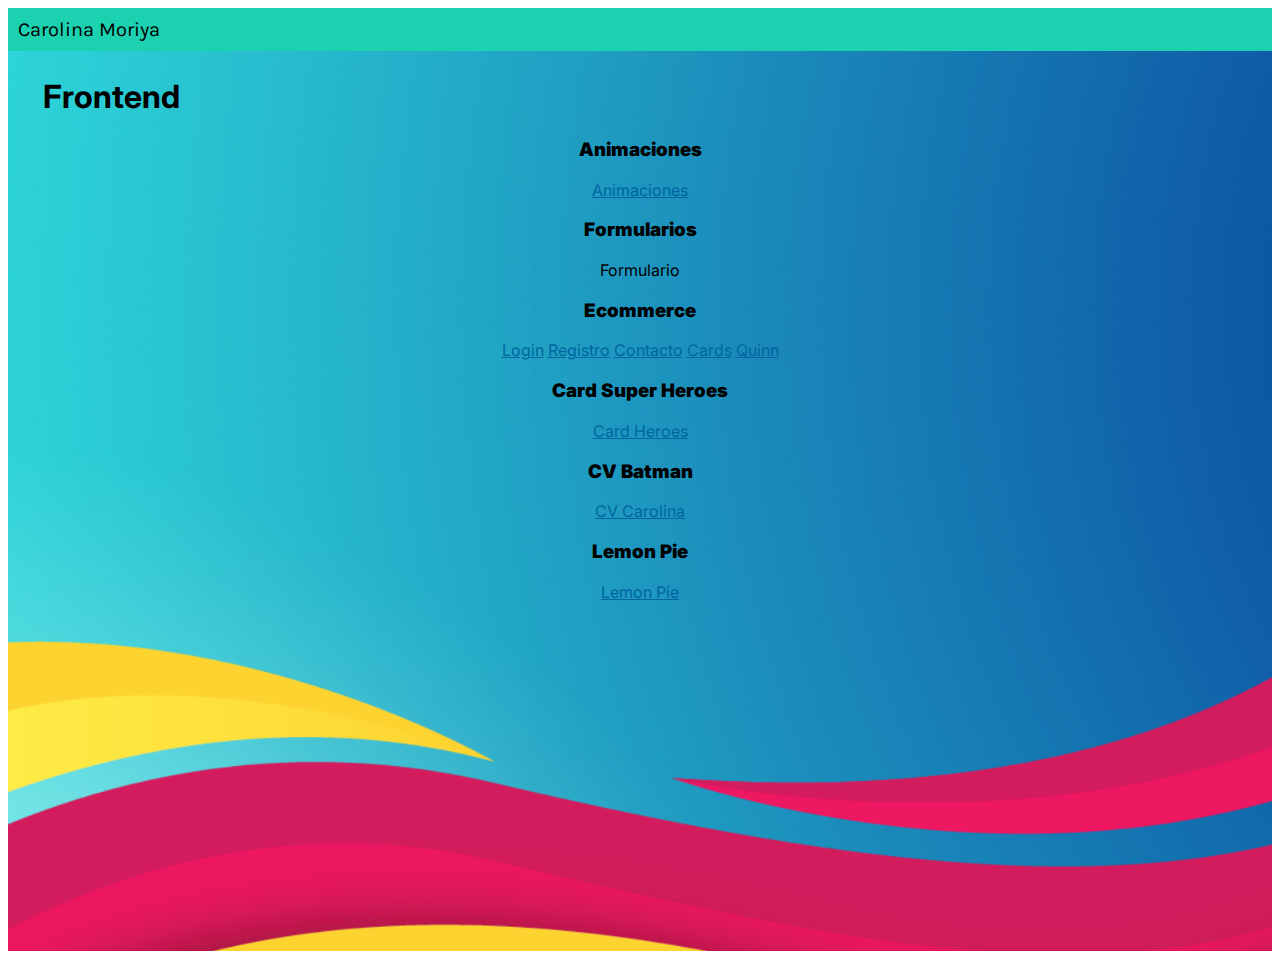
<file: index.html>
<!DOCTYPE html>
<html lang="en">
    <head>
        <meta charset="UTF-8">
        <meta http-equiv="X-UA-Compatible" content="IE=edge">
        <meta name="viewport" content="width=device-width, initial-scale=1.0">
        <link rel="stylesheet" href="./css/styles.css">
        <title>Document</title>
    </head>
    <body>
        <aside>Carolina Moriya</aside>
        <main class="fondo">
            <div class="frontend">
                <div class="anima"><h1>Frontend</h1></div>
                <div><h3><b>Animaciones</b></h3>
                    <a href="FrontEnd/Animaciones/index.html">Animaciones</a>
                </div>
                <div><h3><b>Formularios</b></h3>
                    <!-- <a href="FrontEnd/Ecommerce/...."> -->
                    Formulario
                    <!-- </a> -->
                </div>
                <div>
                    <h3><b>Ecommerce</b></h3>
                    <a href="FrontEnd/Ecommerce/login.html">Login</a>
                    <a href="FrontEnd/Ecommerce/registro.html">Registro</a>
                    <a href="FrontEnd/Ecommerce/contacto.html">Contacto</a>
                    <a href="FrontEnd/Ecommerce/cards.html">Cards</a>
                    <a href="FrontEnd/Ecommerce/quinn.html">Quinn</a>
                </div>
                <div>
                    <h3><b>Card Super Heroes</b></h3>
                    <a href="FrontEnd/HeroesCardGrupo/clase7.html">Card
                        Heroes</a>
                </div>
                <div>
                    <h3><b>CV Batman</b></h3>
                    <a
                        href="FrontEnd/CV_Caro/Clase5CV_Caro.html">CV
                        Carolina</a>
                </div>
                <div>
                    <h3><b>Lemon Pie</b></h3>
                    <a href="FrontEnd/LemonPie/Clase6.html">Lemon Pie</a>
                </div>
            </div>
            <!-- <h1>Intro Info</h1> -->
        </main>
    </body>
</html>
</file>
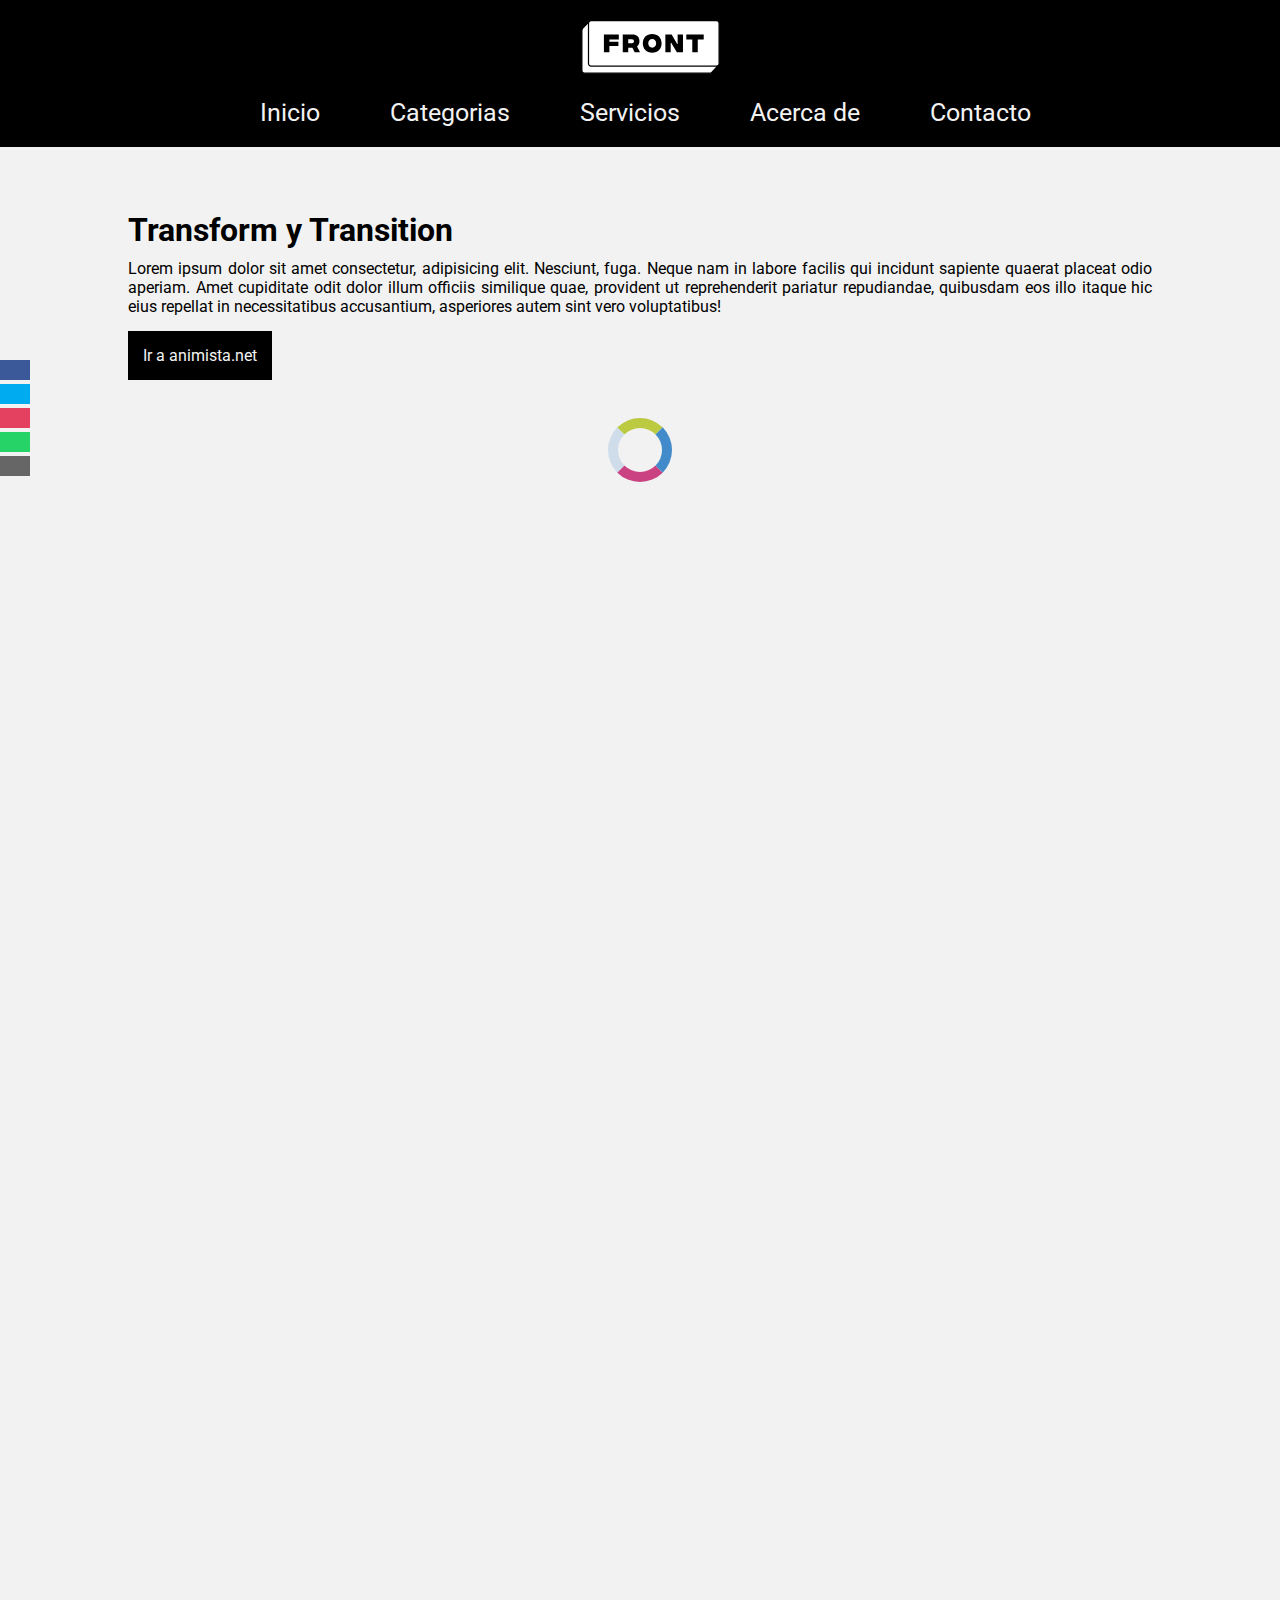
<file: FrontEnd/Animaciones/index.html>
<!DOCTYPE html>
<html lang="es">
    <head>
        <meta charset="UTF-8">
        <meta http-equiv="X-UA-Compatible" content="IE=edge">
        <meta name="viewport" content="width=device-width, initial-scale=1.0">
        <title>CSS avanzado</title>
        <link rel="stylesheet"
            href="https://use.fontawesome.com/releases/v5.15.3/css/all.css"
            integrity="sha384-SZXxX4whJ79/gErwcOYf+zWLeJdY/qpuqC4cAa9rOGUstPomtqpuNWT9wdPEn2fk"
            crossorigin="anonymous">
        <!-- <link rel="stylesheet" href="./css/style.css"> -->
        <link rel="stylesheet" href="./css/style._enclasecss.css">
    </head>
    <body>
        <header>
            <img class="logo" src="img/logo.svg" alt="">
            <nav>
                <ul>
                    <li><a href="#">Inicio</a></li>
                    <li><a href="#">Categorias</a></li>
                    <li><a href="#">Servicios</a></li>
                    <li><a href="#">Acerca de</a></li>
                    <li><a href="#">Contacto</a></li>
                </ul>
            </nav>
        </header>
        <aside class="social">
            <ul>
                <li><a href="#" target="_blank" class="icon-facebook"><i
                            class="fab fa-facebook"></i></a></li>
                <li><a href="#" target="_blank" class="icon-twitter"><i
                            class="fab fa-twitter"></i></a></li>
                <li><a href="#" target="_blank" class="icon-instagram"><i
                            class="fas fa-camera"></i></a></li>
                <li><a href="#" target="_blank" class="icon-whatsapp"><i
                            class="fas fa-comment"></i></a></li>
                <li><a href="mailto:lromiglia@digitalhouse.com"
                        class="icon-mail"><i class="fas fa-envelope"></i></a></li>
            </ul>
        </aside>
        <section class="container">
            <h1>Transform y Transition</h1>
            <p>Lorem ipsum dolor sit amet consectetur, adipisicing elit.
                Nesciunt, fuga. Neque nam in labore facilis qui incidunt
                sapiente quaerat placeat odio aperiam. Amet cupiditate odit
                dolor illum officiis similique quae, provident ut reprehenderit
                pariatur repudiandae, quibusdam eos illo itaque hic eius
                repellat in necessitatibus accusantium, asperiores autem sint
                vero voluptatibus!</p>
            <a href="https://animista.net/" target="_blank">Ir a animista.net</a>
            <br><br><br><br><br><br><br><br><br><br><br><br><br><br><br><br><br><br><br><br><br><br><br><br><br><br><br><br><br><br><br><br><br><br><br><br><br><br><br><br><br><br><br><br><br><br><br><br><br><br><br><br><br><br><br><br><br><br><br><br><br><br><br><br><br><br><br><br><br><br><br><br><br><br><br><br><br><br><br><br><br><br><br><br><br><br><br><br><br><br><br><br><br><br><br><br><br><br><br><br>
        </section>
        <span class="spinner"></span>
    </body>
</html>
</file>
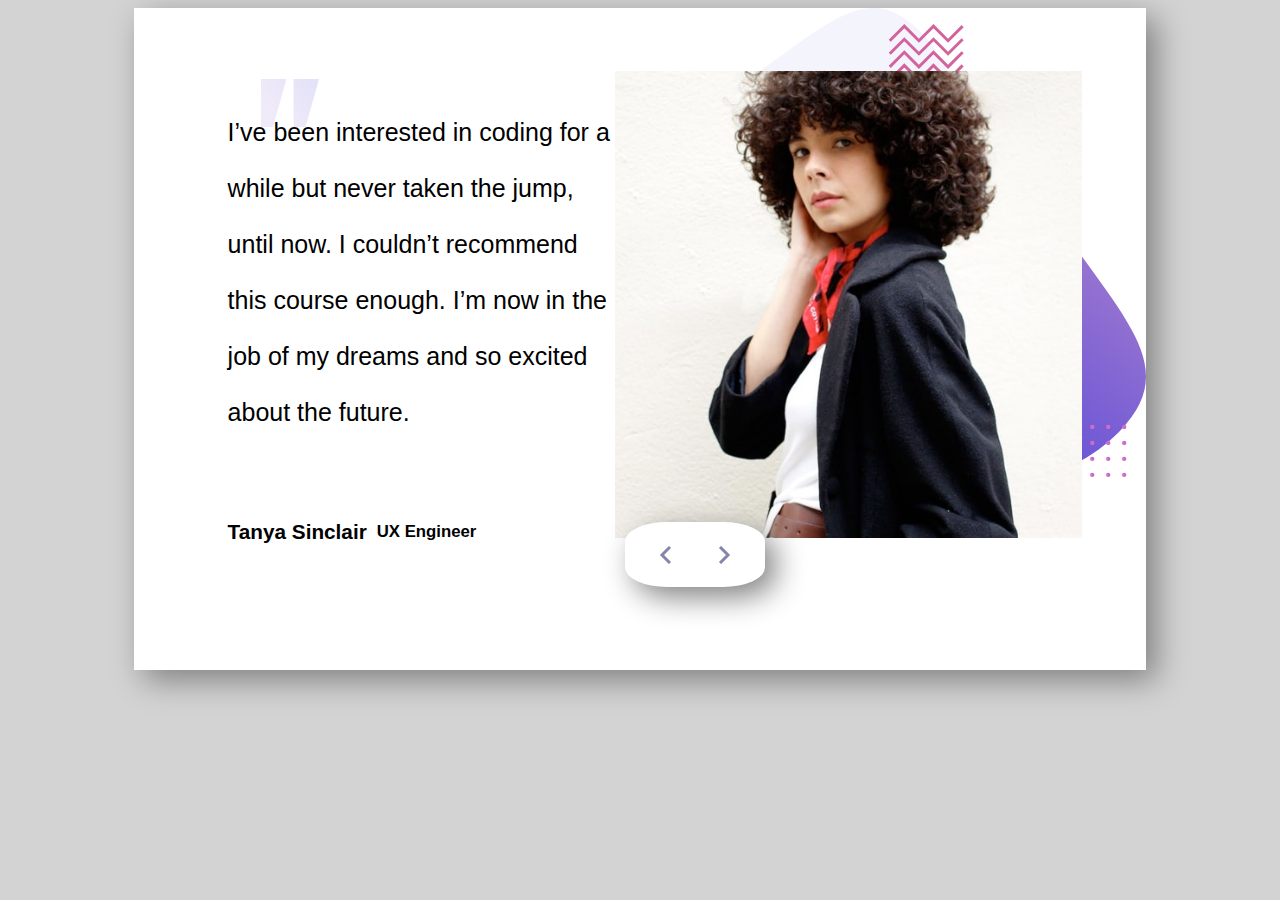
<file: FrontEnd/Challenge/index.html>
<!DOCTYPE html>
<html lang="en">
  <head>
    <meta charset="UTF-8" />
    <meta name="viewport" content="width=device-width, initial-scale=1.0" />
    <link rel="stylesheet" href="css/style.css" />
    <title>Los Ángeles de Dani</title>
  </head>
  <body>
    <main>
      <div class="tarjeta">
        
      </div>
    </main>
    <script src="js/index.js"></script>
  </body>
</html>
</file>
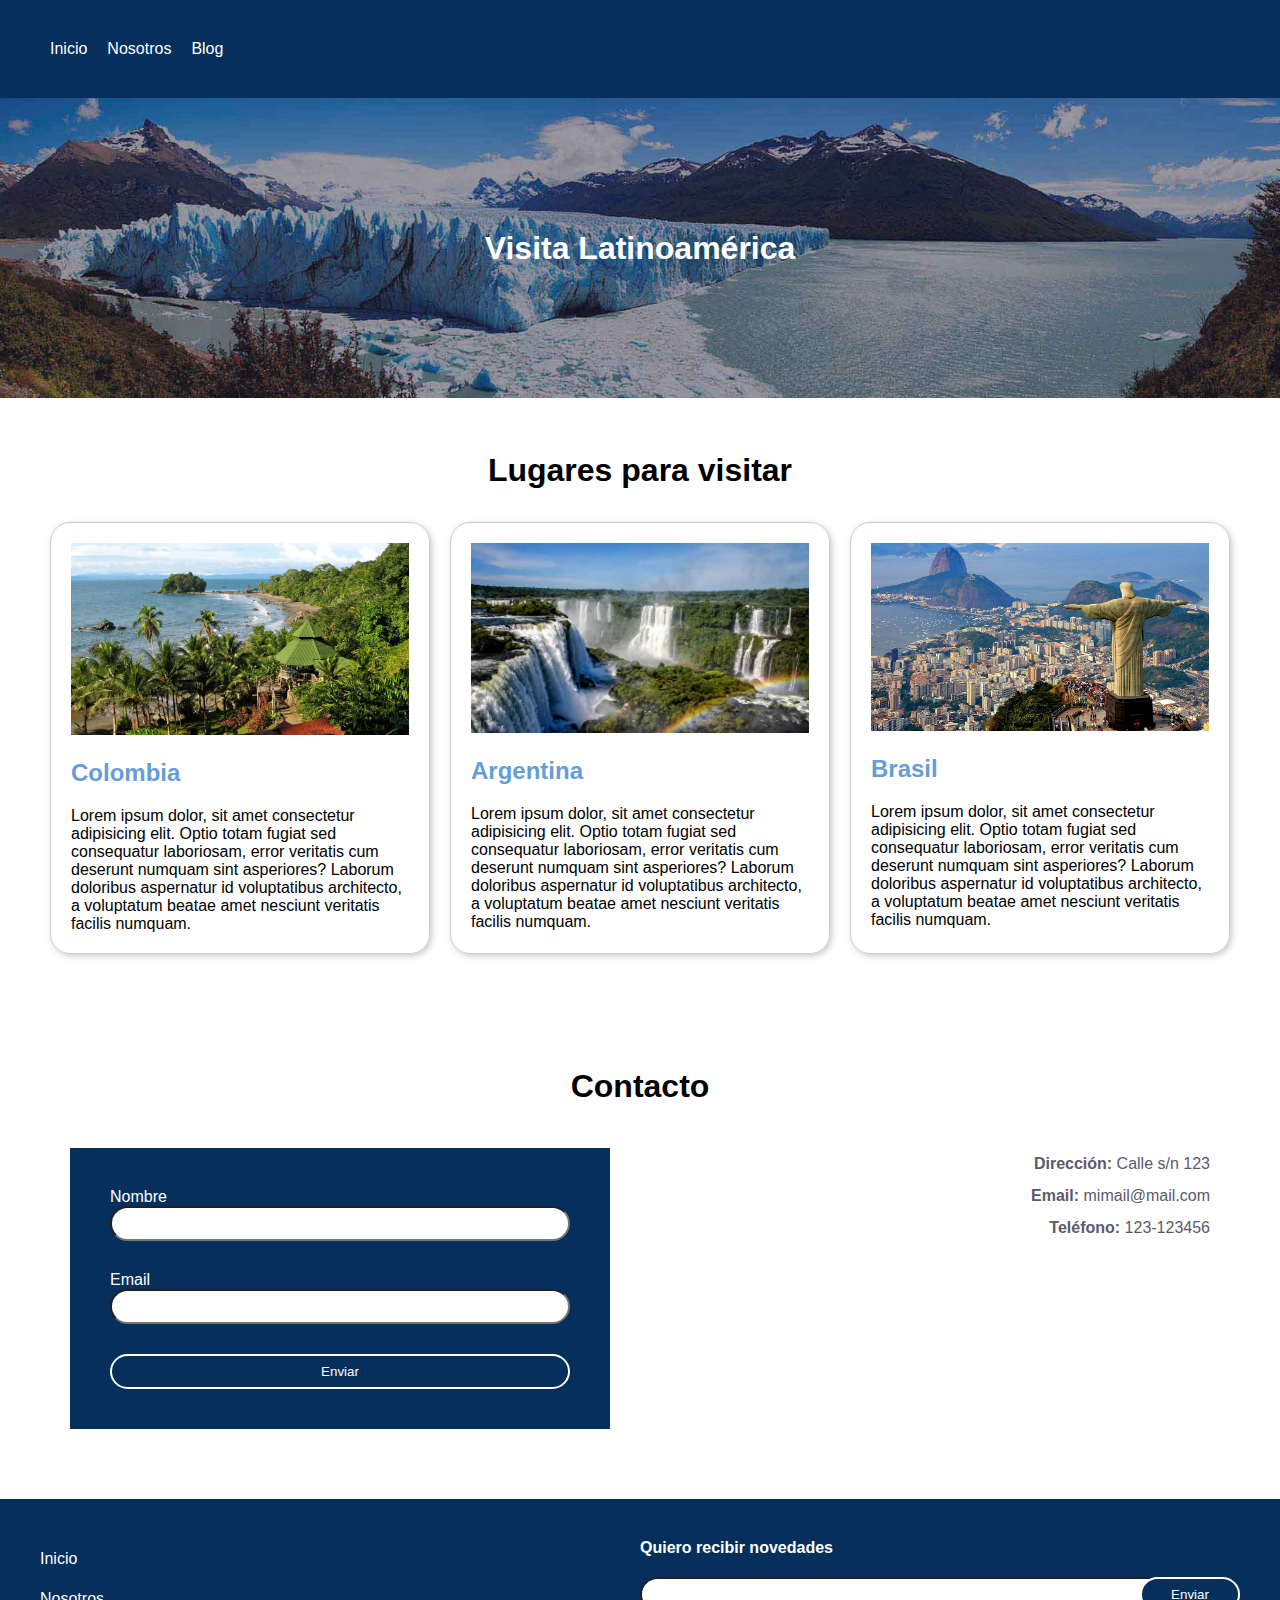
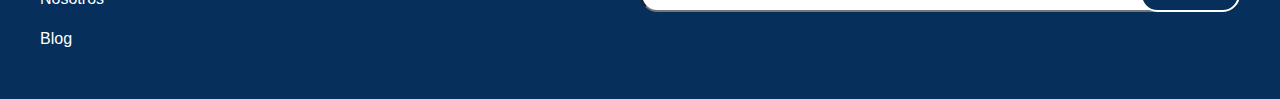
<file: FrontEnd/Diseno_adaptativo/index.html>
<!DOCTYPE html>
<html lang="es">

    <head>
        <meta charset="UTF-8">
        <meta name="viewport" content="width=device-width, initial-scale=1.0">
        <title>Responsive</title>
        <link rel="stylesheet" href="./css/estilos.css">
    </head>

    <body>
        <header>
            <nav>
                <ul>
                    <li><a href="">Inicio</a></li>
                    <li><a href="">Nosotros</a></li>
                    <li><a href="">Blog</a></li>
                </ul>
            </nav>
            <div class="bg-header">
                <h1>Visita Latinoamérica</h1>
            </div>
        </header>
        <main>
            <section id="card-section">
                <h2>Lugares para visitar</h2>
                <div class="section-div-card">
                    <div class="card">
                        <img src="img/colombia.jpeg" alt="">
                        <h3>Colombia</h3>
                        <p>Lorem ipsum dolor, sit amet consectetur adipisicing
                            elit. Optio totam fugiat sed consequatur
                            laboriosam, error veritatis cum deserunt numquam
                            sint asperiores? Laborum doloribus aspernatur
                            id
                            voluptatibus architecto, a voluptatum beatae amet
                            nesciunt veritatis facilis numquam.</p>
                    </div>
                    <div class="card">
                        <img src="img/argentina.jpeg" alt="">
                        <h3>Argentina</h3>
                        <p>Lorem ipsum dolor, sit amet consectetur adipisicing
                            elit. Optio totam fugiat sed consequatur
                            laboriosam, error veritatis cum deserunt numquam
                            sint asperiores? Laborum doloribus aspernatur
                            id
                            voluptatibus architecto, a voluptatum beatae amet
                            nesciunt veritatis facilis numquam.</p>
                    </div>
                    <div class="card">
                        <img src="img/brasil.jpeg" alt="">
                        <h3>Brasil</h3>
                        <p>Lorem ipsum dolor, sit amet consectetur adipisicing
                            elit. Optio totam fugiat sed consequatur
                            laboriosam, error veritatis cum deserunt numquam
                            sint asperiores? Laborum doloribus aspernatur
                            id
                            voluptatibus architecto, a voluptatum beatae amet
                            nesciunt veritatis facilis numquam.</p>
                    </div>
                </div>
            </section>
            <section class="section-contacto">
                <h2>Contacto</h2>
                <div class="formulario-contacto">

                    <div class="formulario">

                        <form action="">
                            <label for="nombre">Nombre</label>
                            <input type="text" id="nombre">
                            <label for="email">Email</label>
                            <input type="text" id="email">
                            <input type="submit" value="Enviar">
                        </form>
                    </div>
                    <div class="contacto">
                        <p><span>Dirección:</span> Calle s/n 123</p>
                        <p><span>Email:</span> mimail@mail.com</p>
                        <p><span>Teléfono:</span> 123-123456</p>
                    </div>
                </div>
            </section>
        </main>
        <footer>
            <div>
                <ul>
                    <li><a href="">Inicio</a></li>
                    <li><a href="">Nosotros</a></li>
                    <li><a href="">Blog</a></li>
                </ul>
            </div>
            <div>
                <h4>Quiero recibir novedades</h4>
                <div class="news-letter"> <input type="text"><input
                        type="submit" value="Enviar">
                </div>
            </div>
        </footer>
    </body>

</html>
</file>
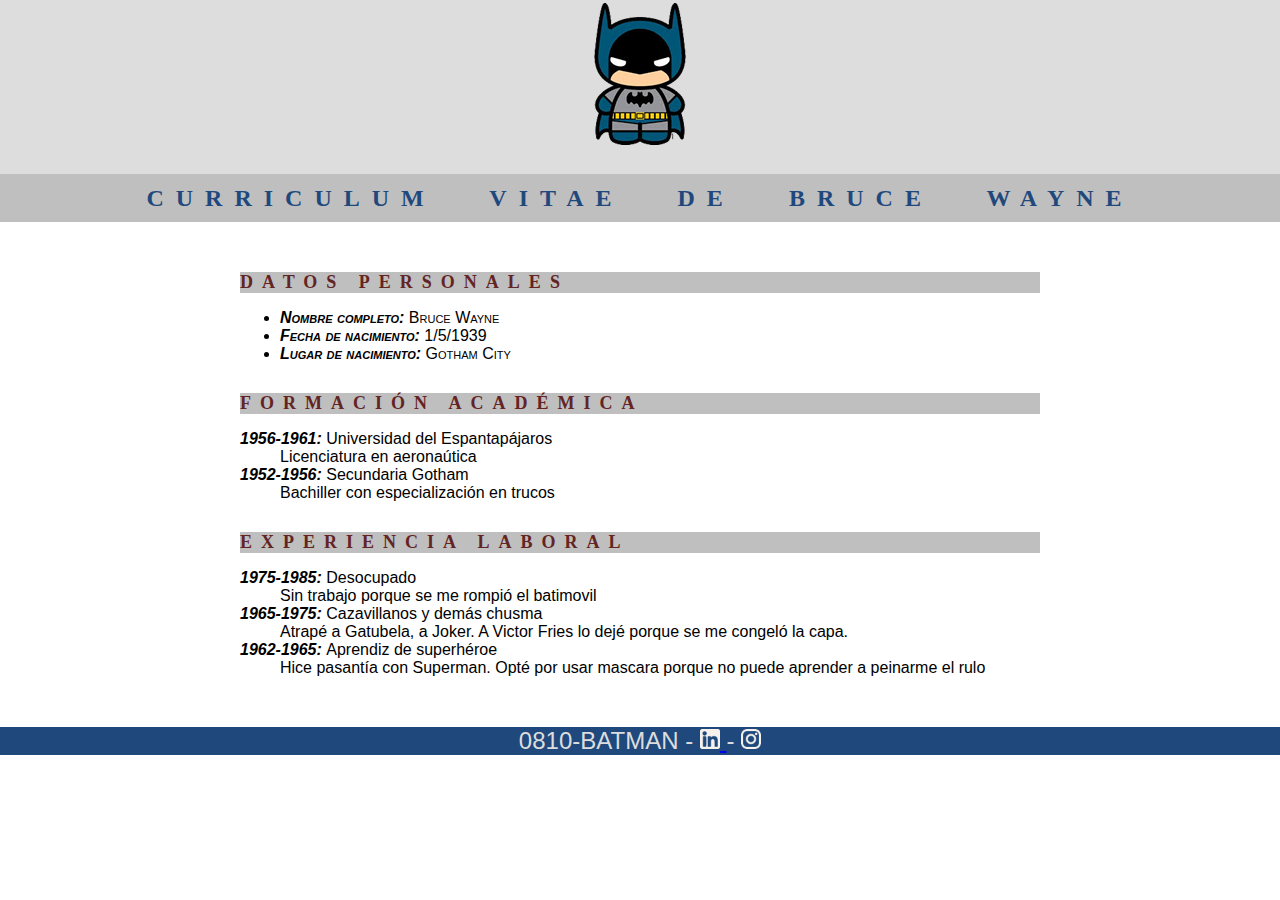
<file: FrontEnd/CV_Caro/clase5._cv.html>
<!DOCTYPE html>
<html lang="es">

<head>
    <meta charset="UTF-8">
    <meta http-equiv="X-UA-Compatible" content="IE=edge">
    <meta name="viewport" content="width=device-width, initial-scale=1.0">
    <title>Curriculum Vitae de Bruce Wayne</title>
    <link rel="stylesheet" href="css/style_cv.css">
</head>

<body>
    <header>
        <img src="img/batman.png" alt="">
        <h1>Curriculum Vitae de Bruce Wayne</h1>
    </header>
    <main>
        <section>
            <h2>Datos personales</h2>
            <ul>
                <li ><span class="item-detail">Nombre completo: </span>Bruce Wayne</li>
                <li><span class="item-detail">Fecha de nacimiento: </span>1/5/1939</span></li>
                <li><span class="item-detail">Lugar de nacimiento: </span>Gotham City</span></li>
            </ul>
        </section>
        <section>
            <h2>Formación académica</h2>
            <dl>
                <dt><span class="item-detail">1956-1961: </span>Universidad del Espantapájaros</dt>
                <dd>Licenciatura en aeronaútica</dd>
                <dt><span class="item-detail">1952-1956: </span>Secundaria Gotham</dt>
                <dd>Bachiller con especialización en trucos</dd>
            </dl>
        </section>
        <section>
            <h2>Experiencia laboral</h2>
            <dl>
                <dt><span class="item-detail">1975-1985: </span>Desocupado</dt>
                <dd>Sin trabajo porque se me rompió el batimovil</dd>
                <dt><span class="item-detail">1965-1975: </span>Cazavillanos y demás chusma</dt>
                <dd>Atrapé a Gatubela, a Joker. A Victor Fries lo dejé porque se me congeló la capa.</dd>
                <dt><span class="item-detail">1962-1965: </span>Aprendiz de superhéroe</dt>
                <dd>Hice pasantía con Superman. Opté por usar mascara porque no puede aprender a peinarme el rulo</dd>
            </dl>
        </section>
    </main>
    <footer>
        <p>0810-BATMAN -
            <a href="#">
                <img src="img/ico_linkedin.png" alt="Ir a mi linkedin" class="img-link"> 
            </a> -
            <a href="#">
                <img src="img/ico_instagram.png" alt="Ir a mi Instagram" class="img-link"> 
            </a>
        </p>
    </footer>
</body>
</html>
</file>
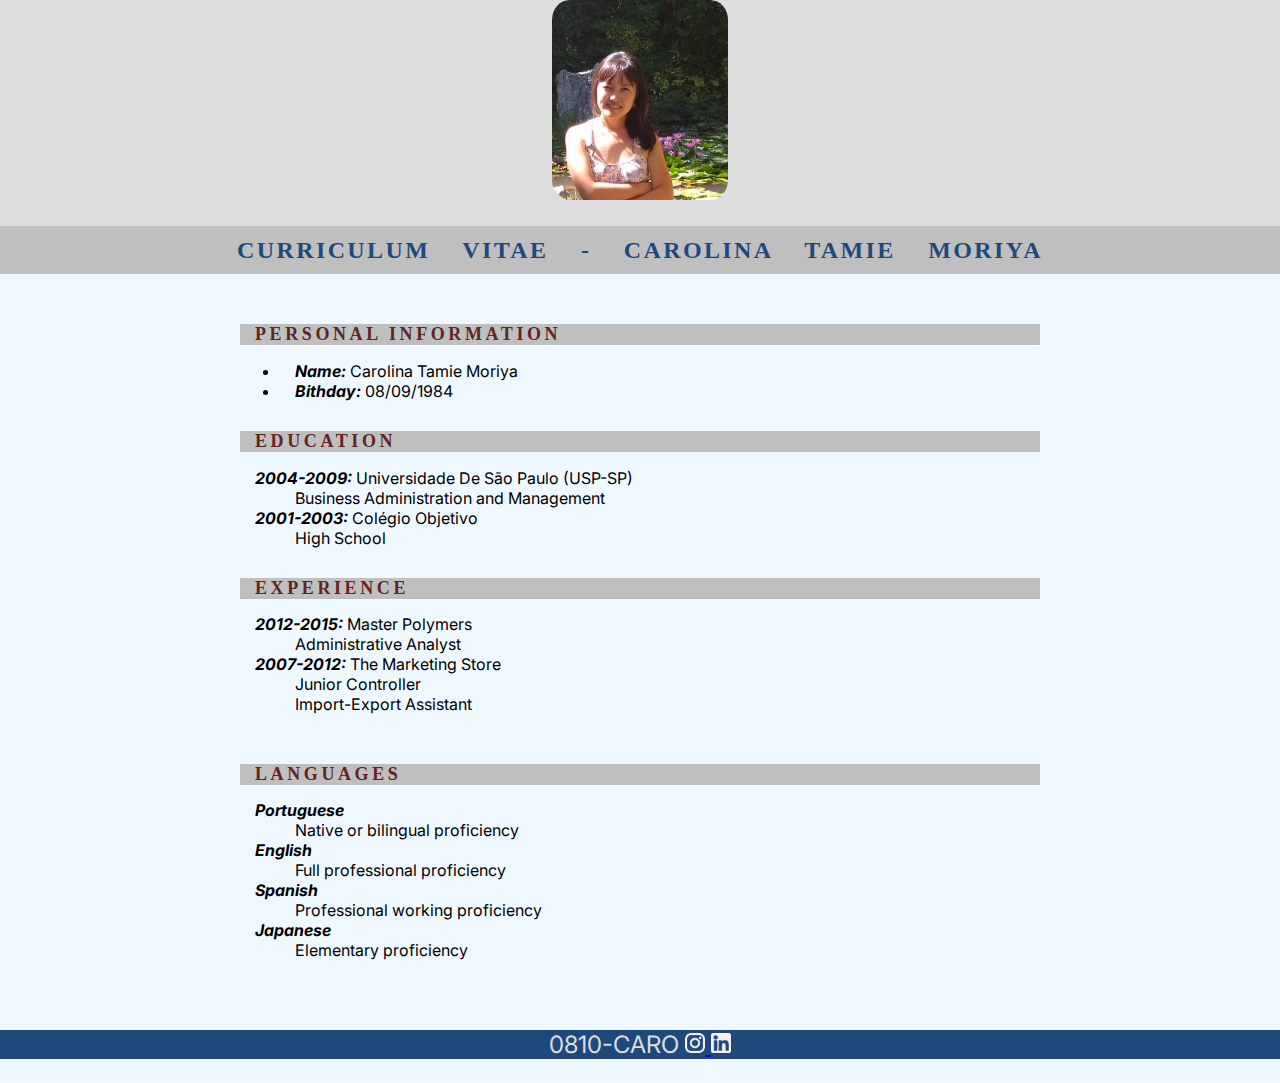
<file: FrontEnd/CV_Caro/Clase5CV_Caro.html>
<!DOCTYPE html>
<html lang="en">
    <head>
        <meta charset="UTF-8">
        <meta http-equiv="X-UA-Compatible" content="IE=edge">
        <meta name="viewport" content="width=device-width, initial-scale=1.0">
        <link href="css/styles.css" rel="stylesheet">
        <link rel="stylesheet"
            href="https://use.fontawesome.com/releases/v5.15.2/css/all.css">
        <link rel="preconnect" href="https://fonts.gstatic.com">
        <link
            href="https://fonts.googleapis.com/css2?family=Inter:wght@200&display=swap"
            rel="stylesheet">
        <title>Document</title>
    </head>
    <body>

        <header>
            <img src="img/foto_Caro.jpg" id="foto">
            <h1> CURRICULUM VITAE - CAROLINA TAMIE MORIYA</h1>
        </header>
        <main>
            <section>
                <h2>Personal information</h2>
                <ul>
                    <li><span class="boldItalic"> Name: </span>Carolina
                        Tamie
                        Moriya</li>
                    <li><span class="boldItalic""> Bithday: </span>
                        08/09/1984
                    </li>
                </ul>
            </section>
            <section>
                <h2>Education</h2>
                <dl>
                    <dt><span class="boldItalic">2004-2009:</span> Universidade
                        De
                        São
                        Paulo
                        (USP-SP)
                        <dd>Business Administration and Management</dd>
                    </dt>
                    <dt><span class="boldItalic">2001-2003:</span> Colégio
                        Objetivo
                        <dd>High School</dd>
                    </dt>
                </dl>
            </section>
            <section>
                <h2>Experience</h2>
                <dt><span class="boldItalic">2012-2015:</span> Master Polymers
                    <dd>Administrative Analyst</dd>
                </dt>
                <dt><span class="boldItalic">2007-2012:</span> The Marketing
                    Store
                    <dd>Junior Controller</dd>
                    <dd>Import-Export Assistant</dd>
                </dt>
                <br>
            </section>
            <section>
                <h2>Languages</h2>
                <dt><span class="boldItalic">Portuguese</span>
                    <dd>Native or bilingual proficiency</dd>
                </dt>
                <dt><span class="boldItalic">English</span>
                    <dd>Full professional proficiency</dd>
                </dt>
                <dt><span class="boldItalic">Spanish</span>
                    <dd>Professional working proficiency</dd>
                </dt>
                <dt><span class="boldItalic">Japanese</span>
                    <dd>Elementary proficiency</dd>
                </dt>
                <br>
            </section>

        </main>
        <footer>

            <p>0810-CARO
                <a
                    href="https://www.instagram.com">
                    <img src="img/ico_instagram.png" class="img-link">
                </a>
                <a
                    href="http://www.linkedin.com/in/carolina-tamie-moriya-16666218/">
                    <img src="img/ico_linkedin.png" class="img-link">
                </a>
            </p>
        </footer>

    </body>
</html>
</file>
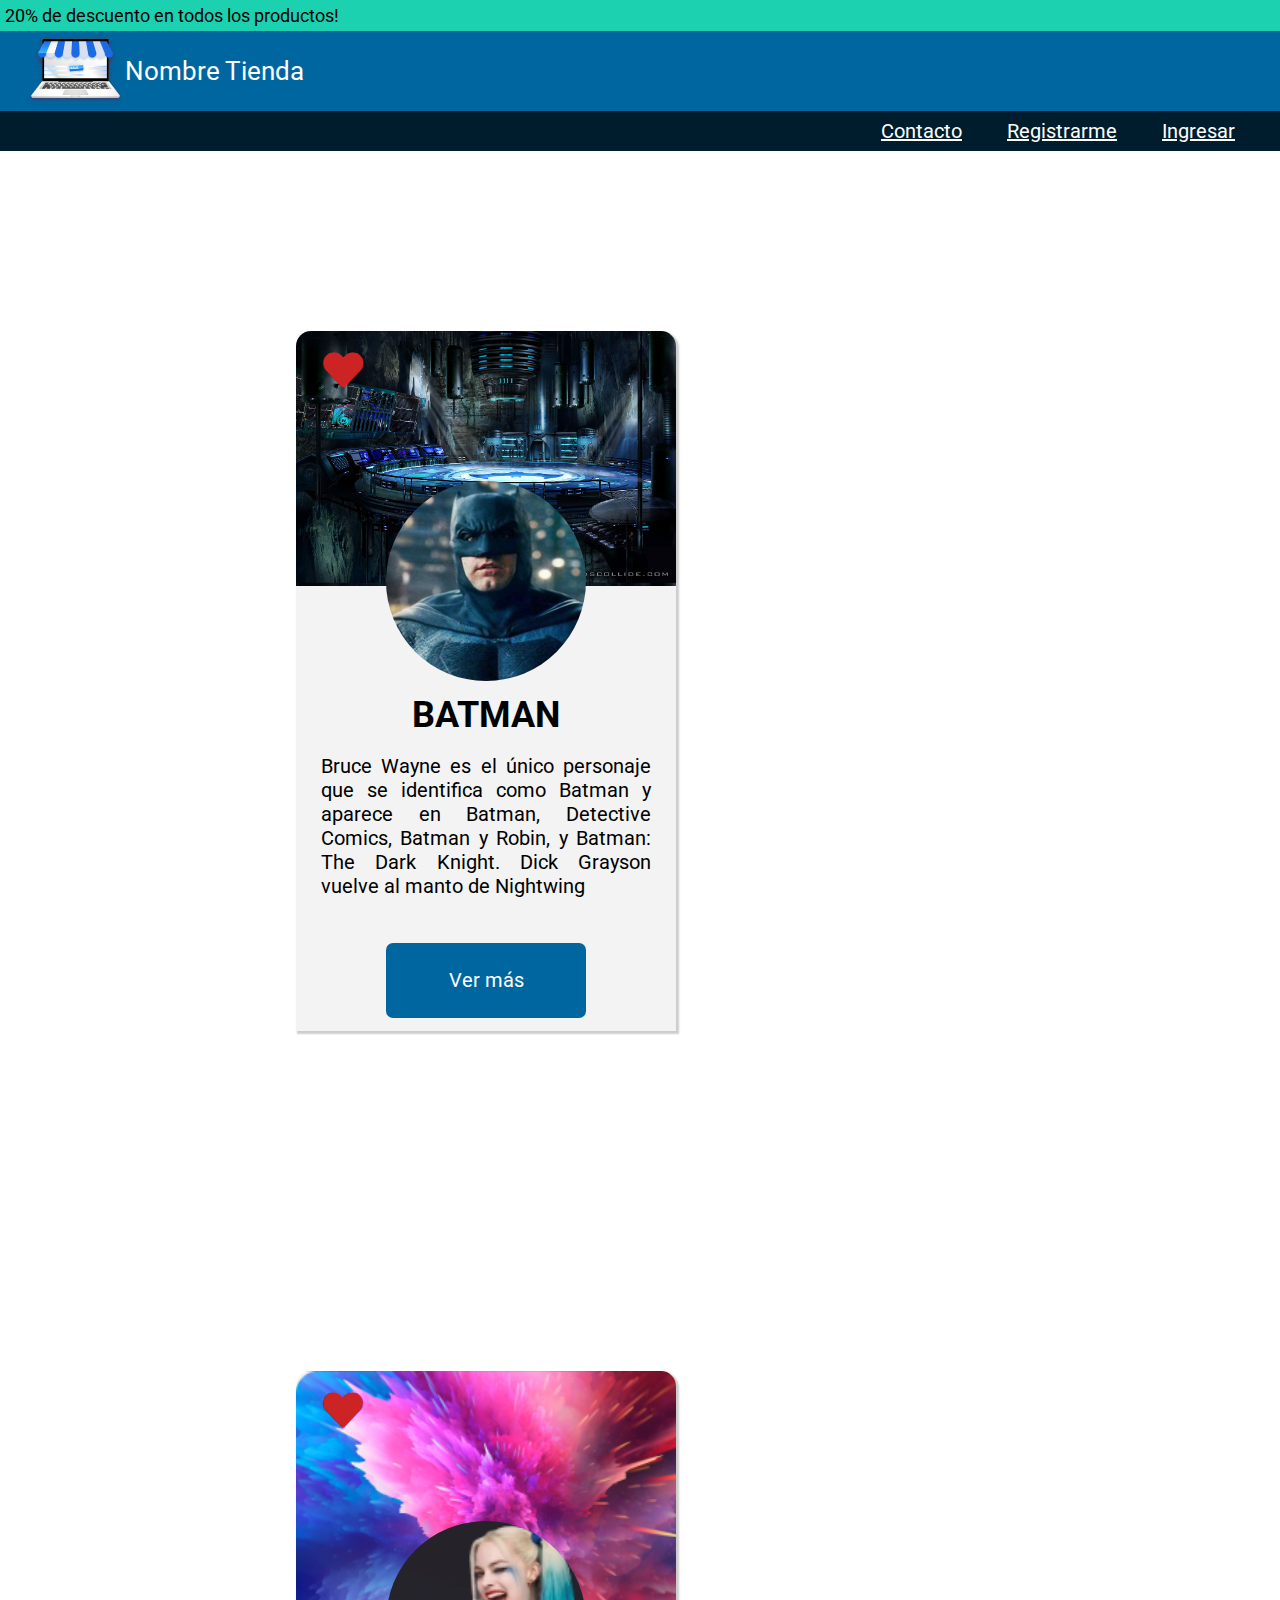
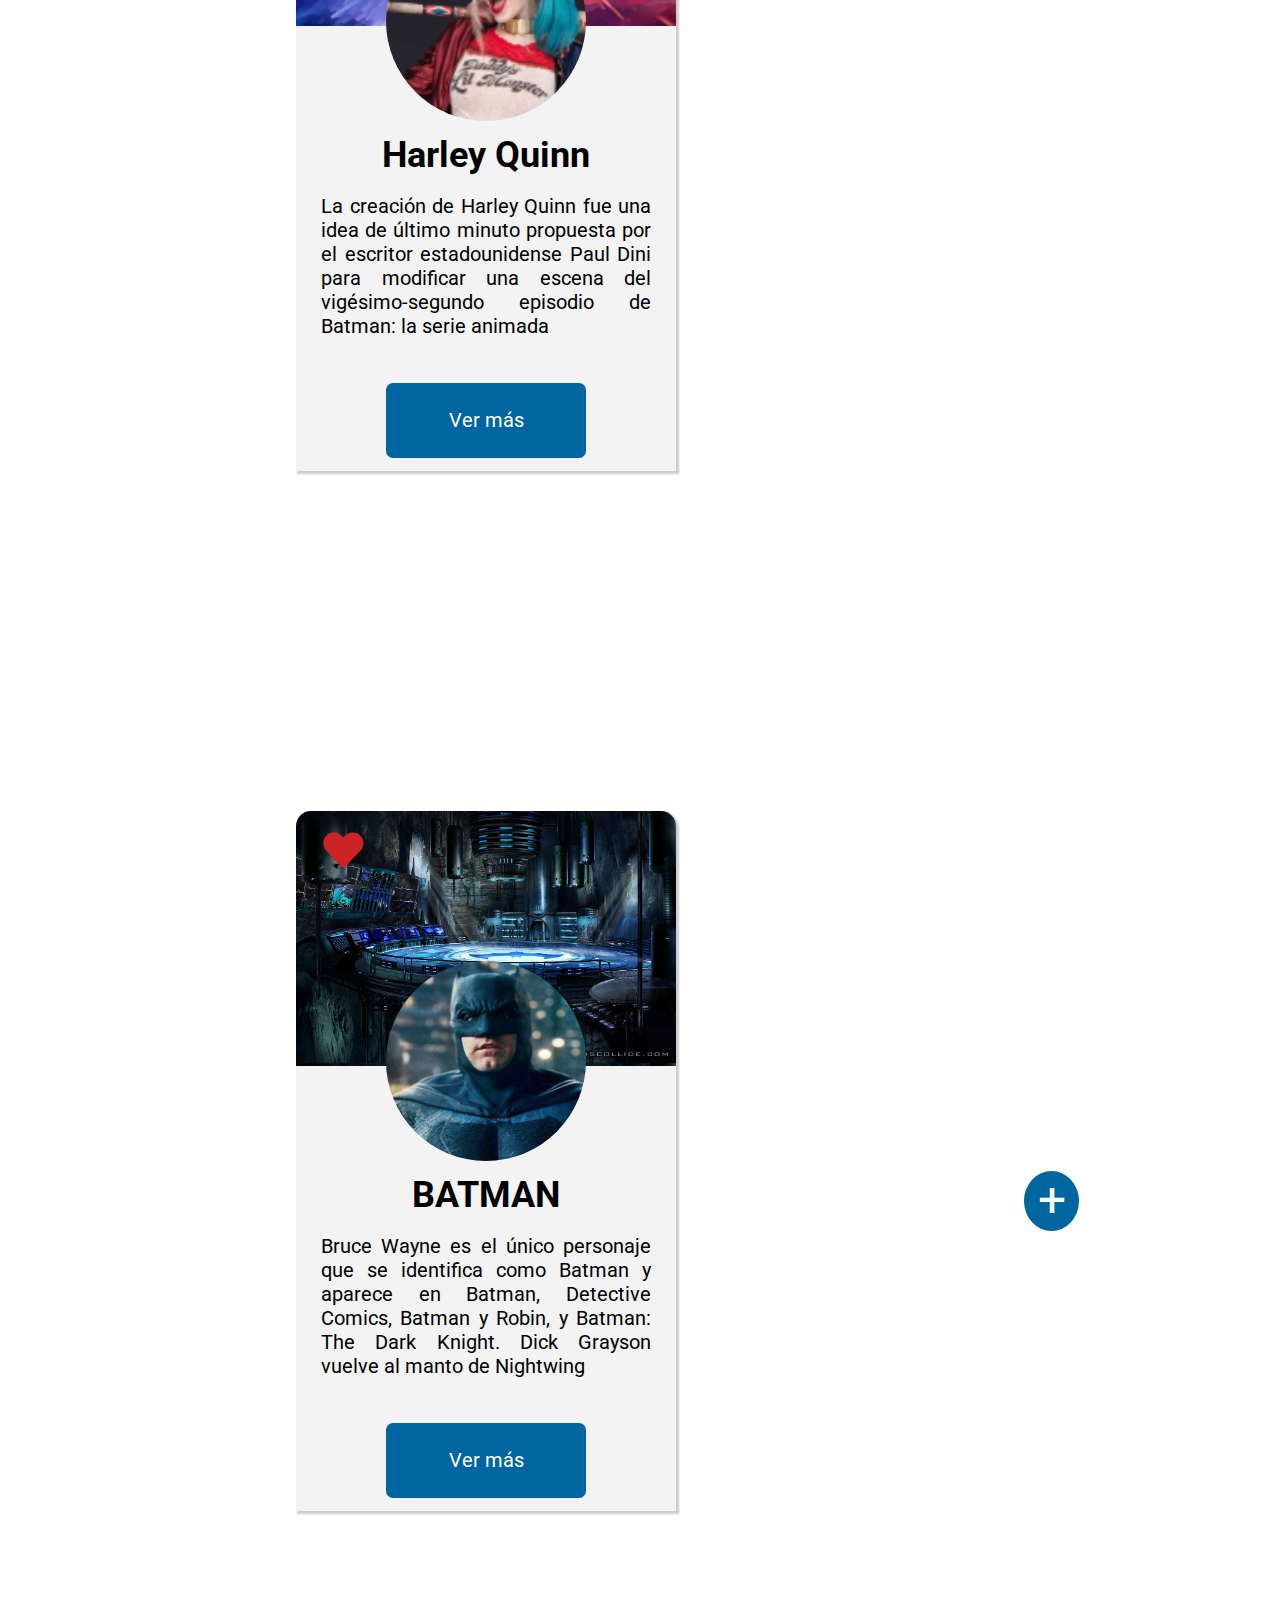
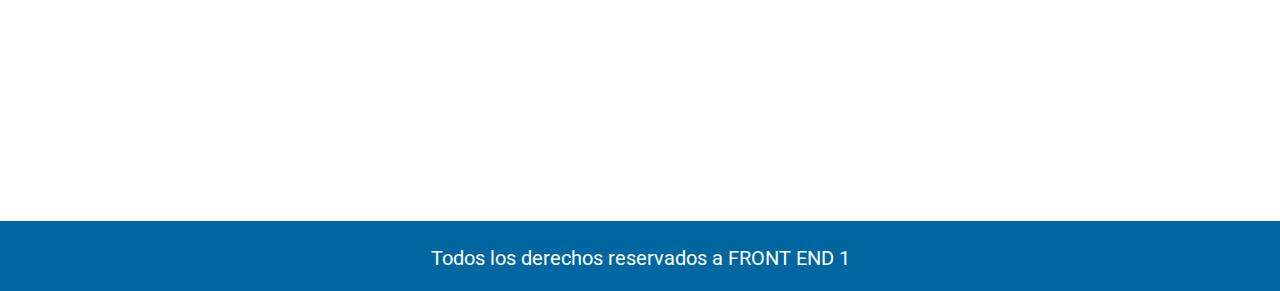
<file: FrontEnd/Ecommerce/cards.html>
<!DOCTYPE html>
<html lang="en">
    <head>
        <meta charset="UTF-8">
        <meta http-equiv="X-UA-Compatible" content="IE=edge">
        <meta name="viewport" content="width=device-width, initial-scale=1.0">
        <link rel="stylesheet" href="./css/styles.css">
        <link rel="stylesheet"
            href="https://use.fontawesome.com/releases/v5.15.2/css/all.css">
        <title>Document</title>
    </head>
    <body>
        <header>
            <aside>20% de descuento en todos los productos!</aside>
            <div class="logo-y-nombre-tienda"><img class="logo1"
                    src="./img/logo1.png"
                    alt='imagen de tienda'>
                <div class="nombre-tienda">Nombre Tienda</div>
            </div>
            <nav><ul><li><a href="#">Contacto</a></li><li><a
                            href="#">Registrarme</a></li><li><a href="#">Ingresar</a></li></ul>
            </nav>
        </header>
        <main>
            <div>
                <div class="cards-super">
                    <article class="card">
                        <div class="card-header">
                            <i class="fas fa-heart"></i>
                            <div class="super batman img-super-1"></div>
                            <div class="back-card-batman back img-back-card-1"></div>
                        </div>
                        <div class="card-body">
                            <h2>BATMAN</h2>
                            <p>Bruce Wayne es el único personaje que se
                                identifica
                                como Batman y aparece en Batman, Detective
                                Comics,
                                Batman y Robin, y Batman: The Dark Knight. Dick
                                Grayson vuelve al manto de Nightwing</p>
                            <a href="#" class="btn-ver">Ver más</a>
                        </div>
                    </article>
                    <article class="card">
                        <div class="card-header">
                            <i class="fas fa-heart"></i>
                            <div class="super mujer img-super-2"></div>
                            <div class="back-card-mujer back img-back-card-2"></div>
                        </div>
                        <div class="card-body">
                            <h2>Harley Quinn</h2>
                            <p>La creación de Harley Quinn fue una idea de
                                último
                                minuto propuesta por el escritor estadounidense
                                Paul
                                Dini para modificar una escena del
                                vigésimo-segundo
                                episodio de Batman: la serie animada</p>
                            <a href="#" class="btn-ver">Ver más</a>
                        </div>
                    </article>
                    <article class="card">
                        <div class="card-header">
                            <i class="fas fa-heart"></i>
                            <div class="super batman img-super-1"></div>
                            <div class="back-card-batman back img-back-card-1"></div>
                        </div>
                        <div class="card-body">
                            <h2>BATMAN</h2>
                            <p>Bruce Wayne es el único personaje que se
                                identifica
                                como Batman y aparece en Batman, Detective
                                Comics,
                                Batman y Robin, y Batman: The Dark Knight. Dick
                                Grayson vuelve al manto de Nightwing</p>
                            <a href="#" class="btn-ver">Ver más</a>
                        </div>
                    </article>
                </div>
                <div class="mas">+</div>
            </div>
        </main>
        <footer>
            <p id="derechos">Todos los derechos reservados a FRONT END 1</p>
        </footer>
    </body>
</html>
</file>
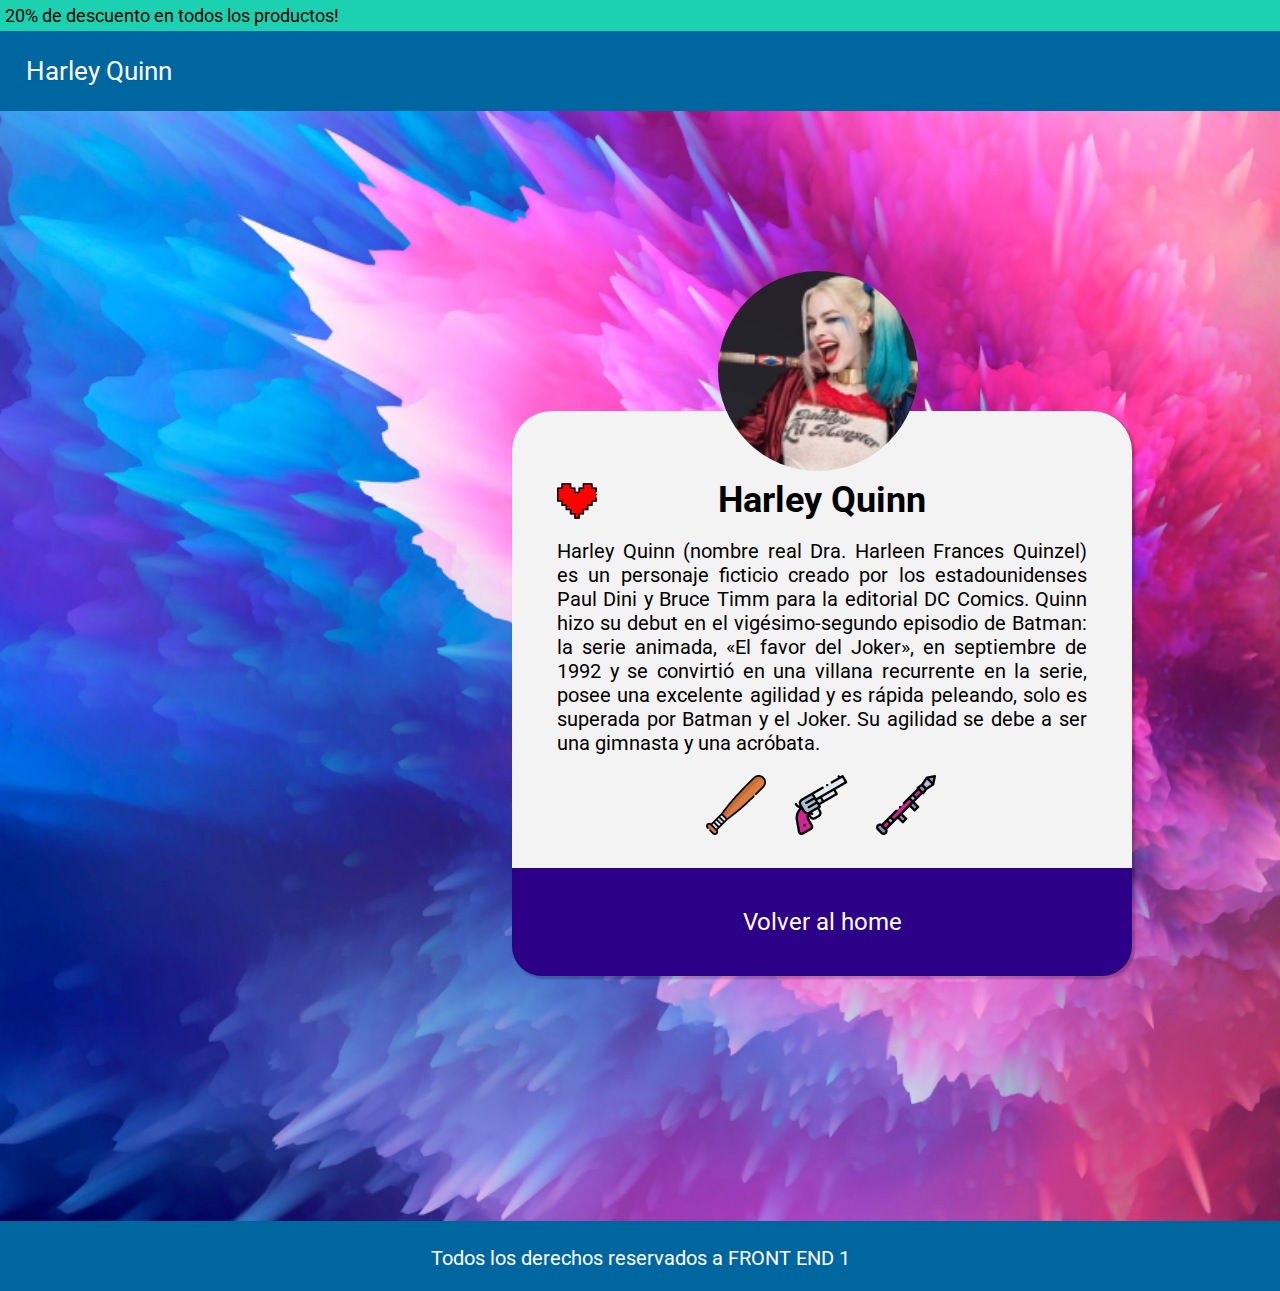
<file: FrontEnd/Ecommerce/quinn.html>
<!DOCTYPE html>
<html lang="en">
    <head>
        <meta charset="UTF-8">
        <meta http-equiv="X-UA-Compatible" content="IE=edge">
        <meta name="viewport" content="width=device-width, initial-scale=1.0">
        <link rel="stylesheet" href="./css/styles.css">
        <link rel="stylesheet"
            href="https://use.fontawesome.com/releases/v5.15.2/css/all.css">
        <title>Document</title>
    </head>
    <body>
        <header>
            <aside>20% de descuento en todos los productos!</aside>
            <div class="logo-y-nombre-tienda">
                <div class="nombre-tienda">Harley Quinn</div>
            </div>
        </header>
        <main class="quinn">
            <div class="cardQuinn">
                <img class="heartQuinn" alt="bate"
                    src="./img/heart1.png">
                <div class="pelota mujer img-super-2"></div>
                <h2>Harley Quinn</h2><p>Harley Quinn (nombre real Dra.
                    Harleen
                    Frances Quinzel) es un personaje ficticio creado por
                    los
                    estadounidenses Paul
                    Dini y Bruce Timm para la editorial DC Comics. Quinn
                    hizo su
                    debut en el vigésimo-segundo episodio de Batman: la
                    serie
                    animada, «El favor del Joker», en septiembre de 1992
                    y
                    se
                    convirtió en una villana recurrente en la serie,
                    posee
                    una
                    excelente agilidad y es rápida peleando, solo es
                    superada
                    por Batman y el Joker. Su agilidad se debe a ser una
                    gimnasta y una acróbata.</p>
                <div class="iconos"><img class="vector1" alt="bate"
                        src="./img/bate1.png"><img
                        class="vector2" alt="gun" src="./img/gun1.png"><img
                        class="vector3"
                        alt="bazooka" src="./img/bazooka1.png"></div>
                <div class="footerQuinn">Volver al home</div>
            </div>
        </main>
        <footer>
            <p id="derechos">Todos los derechos reservados a FRONT END 1</p>
        </footer>
    </body>
</html>
</file>
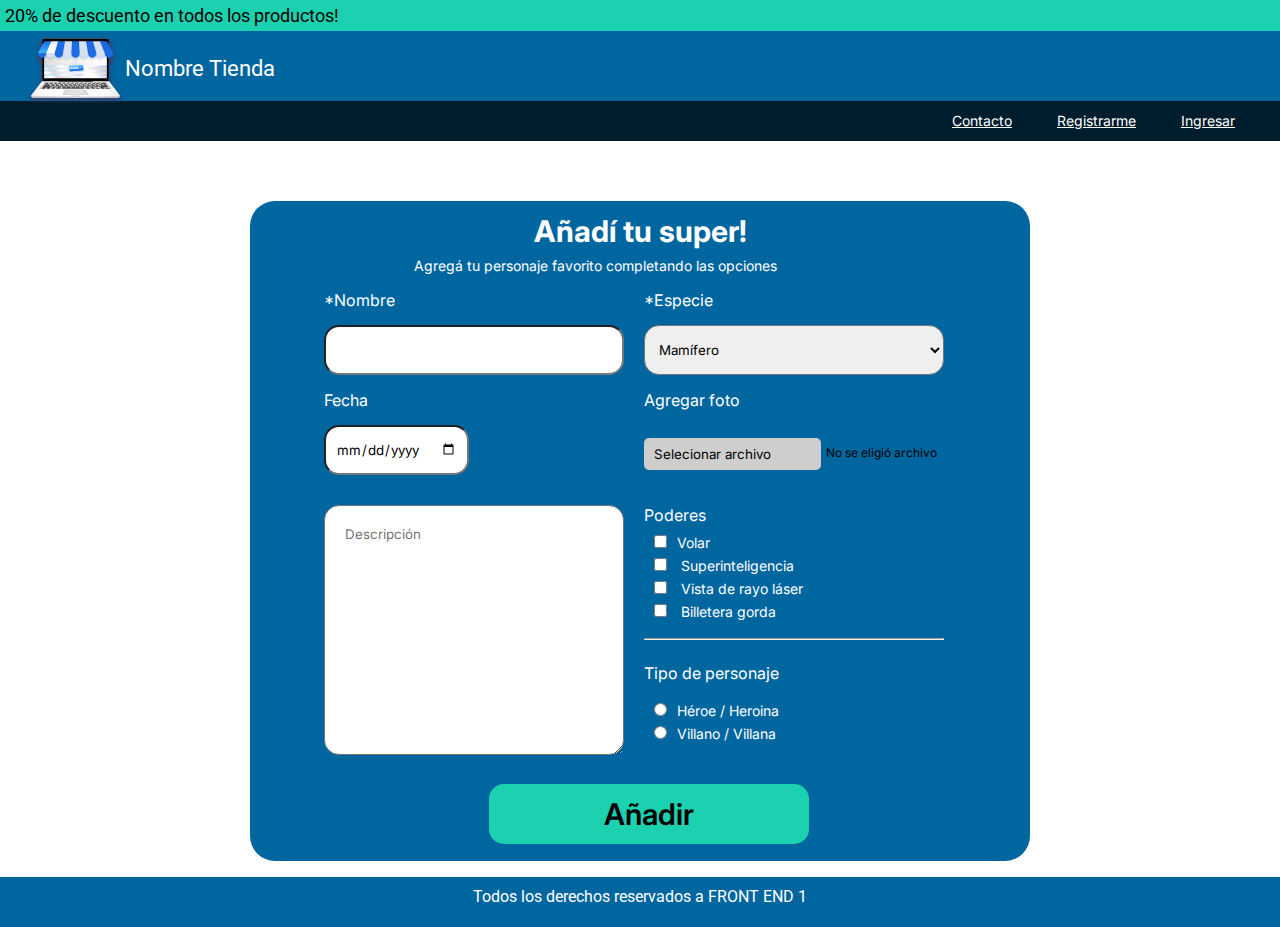
<file: FrontEnd/FormII/form.html>
<!DOCTYPE html>
<html lang="en">
    <head>
        <meta charset="UTF-8">
        <meta http-equiv="X-UA-Compatible" content="IE=edge">
        <meta name="viewport" content="width=device-width, initial-scale=1.0">
        <link rel="stylesheet" href="./css/styles.css">
        <title>Document</title>
    </head>
    <body>
        <header>
            <aside>20% de descuento en todos los productos!</aside>
            <div class="logo-y-nombre-tienda"><img class="logo1"
                    src="./img/logo1.png"
                    alt='imagen de tienda'>
                <div class="nombre-tienda">Nombre Tienda</div>
            </div>
            <nav class="barra"><ul><li><a href="#">Contacto</a></li><li><a
                            href="#">Registrarme</a></li><li><a href="#">Ingresar</a></li></ul>
            </nav>
        </header>
        <form action="anadir.html">
            <div class="caja-mayor">
                <fieldset>
                    <h2 class="anadi">Añadí tu super!</h2>
                    <span class="agrega">Agregá tu personaje favorito
                        completando las opciones</span>
                    <div class="col1">
                        <label for="inputUsuario">*Nombre</label>

                        <input id="inputUsuario"
                            name="usuario"
                            oninvalid="setCustomValidity('Porfa')">
                        <br>
                        <label for="fecha" value="Fecha">Fecha</label>
                        <br>
                        <input id="fecha" type="date">
                        <br>
                        <textarea name="descripcion" id="descripcion"
                            placeholder="Descripción"></textarea>
                    </div>
                    <div class="col2">
                        <label for="Especie">*Especie</label>
                        <select class="selectEspecie" name="especie"
                            value="especie">
                            <option value="mamifero">Mamífero</option>
                            <option value="reptil">Réptil</option>
                            <option value="indefinido">Indefinido</option>
                        </select>
                        <label>Agregar foto</label>
                        <input class="inputFile" type="file" name="inputFile"><span
                            class="span-file"> No se eligió archivo</span>
                        <div class="poderes">
                            <label for="Especie">Poderes</label>
                            <input type="checkbox" name="poderes"
                                value="volar">Volar
                            <br>
                            <input type="checkbox"
                                name="poderes"
                                value="superinteligencia"> Superinteligencia
                            <br>
                            <input type="checkbox" name="poderes"
                                value="Rayo">
                            Vista
                            de rayo láser
                            <br>
                            <input type="checkbox" name="poderes"
                                value="Billetera"> Billetera gorda
                            <br>
                        </div>
                        <hr>
                        <div class="div-tipo-personaje">
                            <label for="tipo-personaje">Tipo de personaje</label>
                            <br>
                            <input type="radio" name="tipo-personaje"
                                value="heroe">Héroe / Heroina<br>
                            <input type="radio" name="tipo-personaje"
                                value="vilano">Villano / Villana
                        </div>
                    </div>
                    <div class="div-button">
                        <button class="buttonAnadir" type="submit"
                            value="Anadir"><span>Añadir</span></button>
                    </div>
                </fieldset>
            </div>
        </form>
        <footer>
            <p id="derechos">Todos los derechos reservados a FRONT END 1</p>
        </footer>
    </body>
</html>
</file>
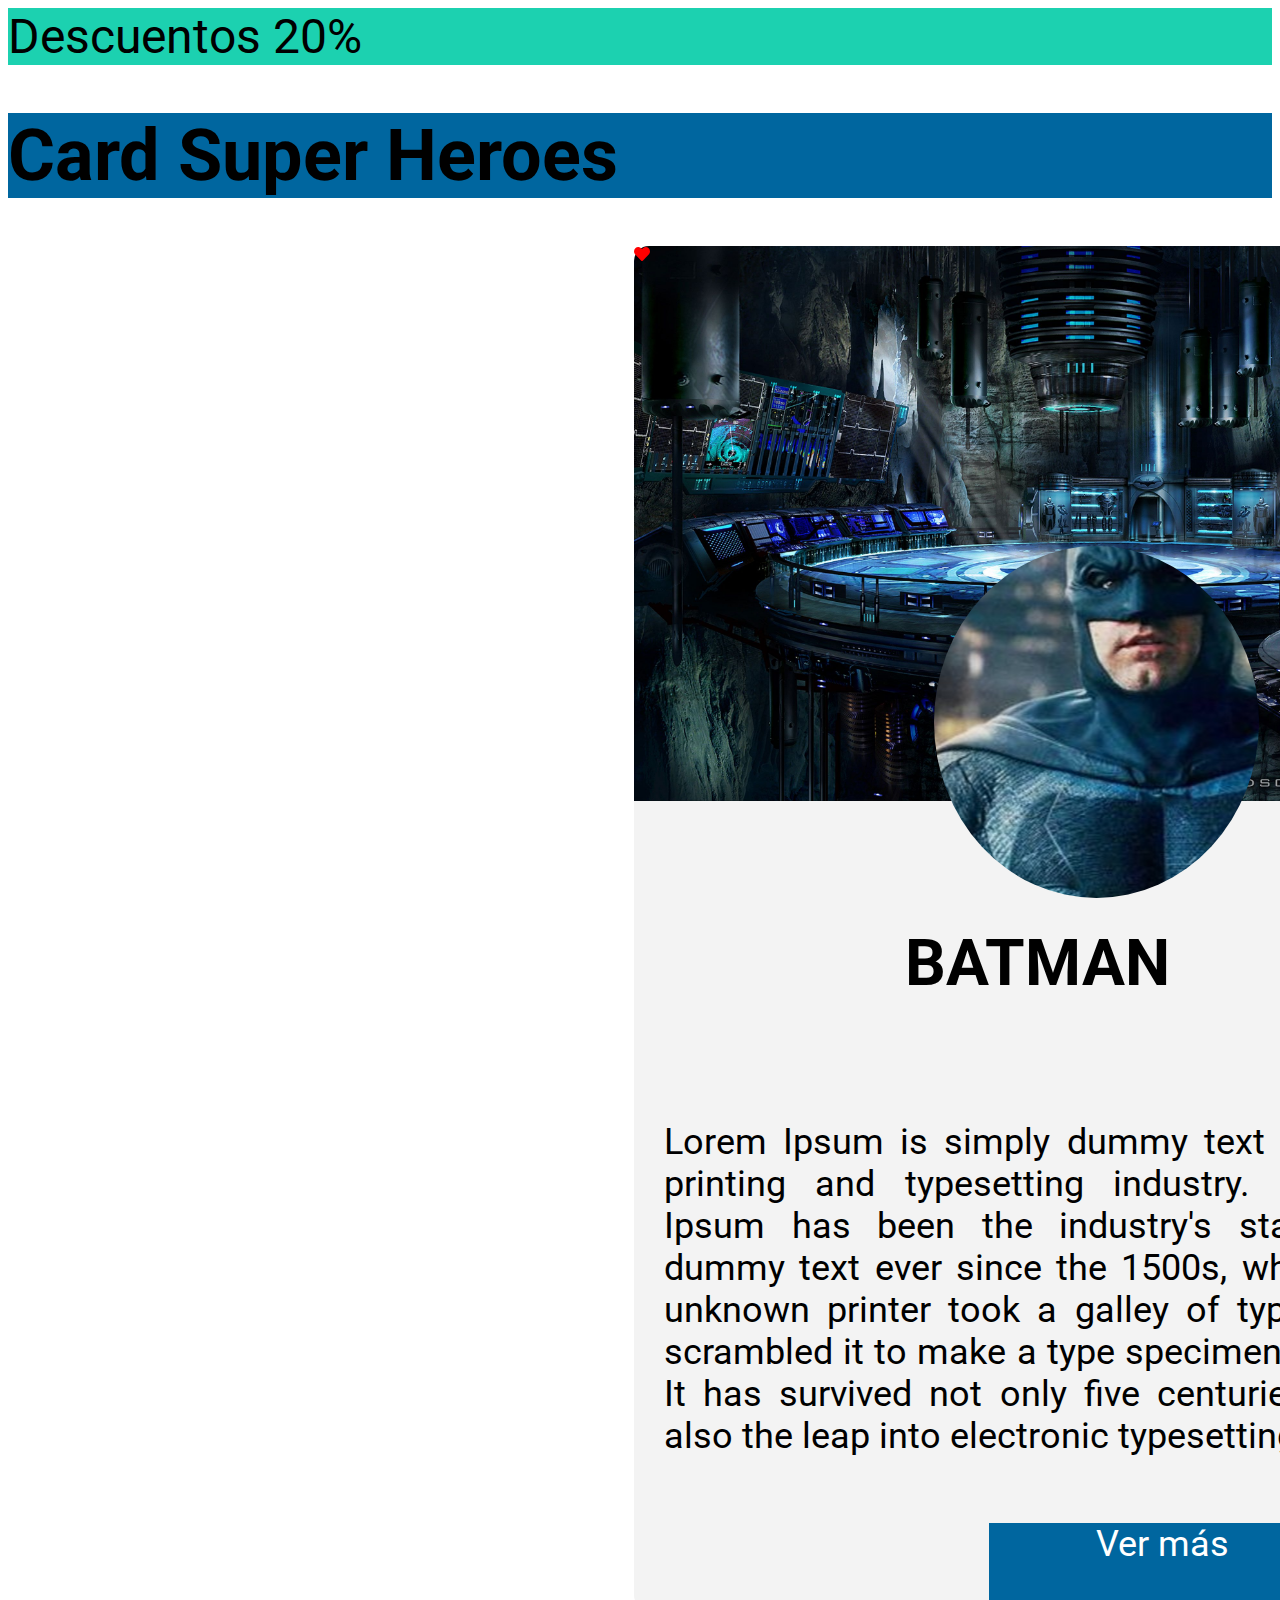
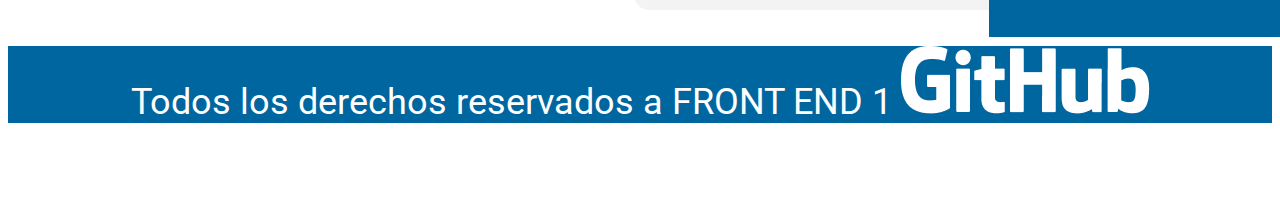
<file: FrontEnd/HeroesCard/clase7.html>
<!DOCTYPE html>
<html lang="en">

    <head>
        <meta charset="UTF-8">
        <meta http-equiv="X-UA-Compatible" content="IE=edge">
        <meta name="viewport" content="width=device-width, initial-scale=1.0">
        <link rel="stylesheet" href="css/styles.css">
        <link rel="stylesheet"
            href="https://use.fontawesome.com/releases/v5.15.2/css/all.css">
        <title>Super Heroes</title>
    </head>

    <body>
        <aside>Descuentos 20%</aside>
        <header>
            <h1>Card Super Heroes</h1>
        </header>
        <main>
            <section>
                <article class="card">
                    <div class="card-header">
                        <i class="fas fa-heart heart"></i>
                        <div class="super img-super-1"></div>
                        <div class="back-card back-card-header
                            img-back-card"></div>
                    </div>

                    <div class="card-body">
                        <h2>BATMAN</h2>
                        <p class="parag">Lorem Ipsum is simply dummy
                            text of the
                            printing and
                            typesetting industry. Lorem Ipsum has been
                            the
                            industry's standard dummy text ever since
                            the 1500s,
                            when an unknown printer took a galley of
                            type and
                            scrambled it to make a type specimen book.
                            It has
                            survived not only five centuries, but also
                            the leap
                            into electronic typesetting</p>
                        <div class="btn"><a>Ver más</a></div>
                    </div>
                </article>

            </section>
        </main>
        <footer>
            <p>Todos los derechos reservados a FRONT END 1
                <img src="img/github.png" alt= 'imagen de GitHub'>
            </p>
        </footer>
    </body>

</html>
</file>
<file: css/styles.css>
@import url("https://fonts.googleapis.com/css2?family=Roboto:wght@300&display=swap");
@import url("https://fonts.googleapis.com/css2?family=Karla:wght@300&display=swap");
@import url("https://fonts.googleapis.com/css2?family=Inter&display=swap");
* {
	font-family: "Inter", sans-serif;
	color: black;
}
aside {
	font-family: "Karla", sans-serif;
	background-color: #1cd1b0;
	font-size: 20px;
	text-align: left;
	padding: 10px;
}
.fondo {
	background-image: url("../img/fondo.png");
	height: 100vh;
	background-repeat: no-repeat;
	background-size: cover;
}

.frontend {
	padding: 5px;
	text-align: center;
}
h1 {
	text-align: left;
	padding-left: 30px;
}
h1:hover {
	transform-origin: top;
	transform: rotate(2deg);
}

h3:hover {
	/* transform: translate(50px, 15px); */
	transform: scale(1.2);
}

h3 {
	font-family: "Karla", sans-serif;
}
a {
	text-align: center;
	display: inline-block;
	color: #00669f;
}
</file>
<file: FrontEnd/Animaciones/css/style._enclasecss.css>
@import url("https://fonts.googleapis.com/css2?family=Roboto:wght@300&display=swap");

* {
	box-sizing: border-box;
	margin: 0;
	padding: 0;
}
:root {
	--primary-color: #000;
	--secondary-color: #f2f2f2;
	--decoration-color: #c79800;
}

body {
	background: var(--secondary-color);
	font-family: "Roboto";
	color: var(--primary-color);
	width: 100%;
}

header {
	background-color: var(--primary-color);
	text-align: center;
	z-index: 100;
}
header .logo {
	margin-top: 20px;
	margin-left: 20px;
}

/* Menú principal */
nav ul {
	display: flex;
	justify-content: center;
	list-style: none;
	padding: 0px;
	margin-left: 10px;
}
nav ul li {
	margin: 20px;
}
nav ul li a {
	position: relative;
	margin: 15px;
	font-size: 25px;
	color: var(--secondary-color);
	text-decoration: none;
}

nav ul li a:before {
	content: "";
	background: var(--decoration-color);
	position: absolute;
	bottom: -10px;
	height: 5px;
	width: 0;
	transition: ease 0.3s;
}

nav ul li a:hover::before {
	width: 100%;
	transition: ease-in 0.3s;
}

/* Barra redes */
.social {
	position: fixed;
	left: 0;
	top: calc(
		50% - 90px
	); /* Para que quede centrada le decimos que al 50% del alto le reste la mitad del alto de la barra: 16px de la letra + 10 padding-top + 10padding-bottom */
	z-index: 2000;
}
.social ul {
	list-style: none;
}

.social ul li a {
	display: inline-block; /* porque le quiero agregar padding */
	color: var(--secondary-color);
	background: var(--primary-color);
	padding: 10px 15px;
	text-decoration: none;
	transition: ease-in 0.3s;
}
.social ul li a:hover {
	display: inline-block; /* porque le quiero agregar padding */
	color: var(--secondary-color);
	background: var(--primary-color);
	padding: 10px 35px;
	text-decoration: none;
}
.social ul li .icon-facebook {
	background: #3b5998;
} /* Establecemos los colores de cada red social, aprovechando su class */
.social ul li .icon-twitter {
	background: #00abf0;
}
.social ul li .icon-instagram {
	background: #e4405f;
}
.social ul li .icon-whatsapp {
	background: #25d366;
}
.social ul li .icon-mail {
	background: #666666;
}

/* Contenido */
.container {
	width: 80%;
	margin: 5% auto;
}

.container p {
	margin-top: 10px;
	text-align: justify;
}
.container a {
	display: inline-block;
	background-color: var(--primary-color);
	color: var(--secondary-color);
	text-decoration: none;
	padding: 15px;
	margin-top: 15px;
}
.container a:hover {
	color: var(--decoration-color);
}

/* spinner| */
.spinner {
	width: 64px;
	height: 64px;
	position: fixed;
	top: calc(50% - 32px);
	left: calc(50% - 32px);
	border-radius: 50%;
	z-index: 2;
}
.spinner {
	background-color: transparent;
	border-top: 10px solid rgb(188, 202, 66);
	border-right: 10px solid rgb(66, 139, 202);
	border-bottom: 10px solid rgb(202, 66, 129);
	border-left: 10px solid rgba(66, 139, 202, 0.2);
	animation-iteration-count: infinite;
	animation-timing-function: linear;
	animation-duration: 0.5s;
	animation-name: spino;
}
@keyframes spino {
	0% {
		transform: rotate(0deg);
		/* não pode ter espaço depois do rotate!!! */
	}
	to {
		transform: rotate(360deg);
	}
}
</file>
<file: FrontEnd/Challenge/css/style.css>
body {
    font-family: sans-serif;
    background-color: lightgrey;
}
.tarjeta {
    display: flex;
    background-color: white;
    align-items: center;
    width: 70%;
    margin: auto;
    padding: 5%;
    background-image: url(../img/pattern-bg.svg);
    background-size: 50%;
    background-repeat: no-repeat;
    background-position-x: right;
    box-shadow: 10px 10px 30px grey;
}
.picture {
    width: 100%;
    margin-right: 100px;
}
.info {
    display: flex;
    flex-direction: column;
    margin-left: 30px;
    background-image: url(../img/pattern-quotes.svg);
    background-repeat: no-repeat;
    background-position-x: 10%;
    background-size: 15%;
    font-size: 25px;
    line-height: 3.5rem;
    width: 60%;
}
.texto {
    line-height: 1.5rem;
}
.datos {
    display: flex;
    gap: 10px;
    align-items: center;
}
.botones {
    display: flex;
    background-color: white;
    width: 20%;
    border-radius: 30%;
    padding: 5%;
    align-items: center;
    justify-content: center;
    gap: 50%;
    position: relative;
    top: -20px;
    left: 10px;
    box-shadow: 10px 10px 30px grey;
}

@media screen and (max-width: 375px) {
	main {
		padding: 35px 0px;
		min-height: calc(100vh - 100px - 150px);
	}
	main .tarjeta {
		flex-direction: column;
		align-items: center;
	}
}
</file>
<file: FrontEnd/Diseno_adaptativo/css/estilos.css>
/* Estilos Generales
@import url("https://fonts.googleapis.com/css2?family=Roboto:wght@500;300&display=swap"); */

html,
body {
	overflow-x: hidden;
}

:root {
	--color-principal: #062f5b;
	--color-secundario: #679dd6;
	--color-texto: #5d596b;
}

* {
	box-sizing: border-box;
	margin: 0;
	padding: 0;
}

body {
	font-family: "Roboto", sans-serif;
	font-weight: 300px;
}

img {
	max-width: 100%;
}

li {
	list-style-type: none;
}

a {
	text-decoration: none;
	color: #fff;
}

header {
	background-color: var(--color-principal);
}

nav {
	padding: 20px;
}

nav ul {
	padding: 20px;
	display: flex;
}

nav ul li a {
	padding: 10px;
}

.bg-header {
	background-image: url("../img/bg-header.jpg"),
		-webkit-linear-gradient(top, #cbe3ba, #a6cc8b);
	background-repeat: no-repeat;
	background-position: center;
	background-size: cover;
	color: #fff;
	display: flex;
	justify-content: center;
	align-items: center;
	height: 300px;
}

.bg-header h1 {
	font-weight: 500px;
}

/* Estilos section */
section,
footer {
	padding: 40px;
}

section > div {
	display: flex;
}

h2 {
	font-size: 2rem;
	text-align: center;
	line-height: 4rem;
}

/* Estilos cards */
#card-section > div {
	display: flex;
}

.card {
	border-radius: 20px;
	padding: 20px;
	width: 50%;
	border: 1px solid #ccc;
	box-shadow: 2px 2px 6px #ccc;
	margin: 20px 10px;
}

.card > h3 {
	color: var(--color-secundario);
	font-size: 1.5em;
	margin: 20px 0;
}

/* Estilos contacto*/
.contacto,
.formulario {
	padding: 30px;
}

.contacto {
	width: 50%;
	text-align: right;
}

.contacto > p {
	line-height: 2;
	color: var(--color-texto);
}

.contacto > p > span {
	font-weight: bold;
}

.formulario {
	width: 50%;
}

form {
	color: #fff;
	display: flex;
	flex-direction: column;
	background-color: var(--color-principal);
	padding: 40px 40px 10px;
}

form input {
	margin-bottom: 30px;
}

input {
	border-radius: 20px;
	outline: none;
	padding: 8px;
}

input[type="submit"] {
	background-color: var(--color-principal);
	border: 2px solid #fff;
	color: #fff;
}

/*footer*/
footer {
	background-color: var(--color-principal);
	display: flex;
}

footer > div {
	width: 50%;
}

footer h4 {
	color: #fff;
	margin-bottom: 20px;
}

footer ul {
	line-height: 2.5;
}

.news-letter {
	position: relative;
}

.news-letter > input[type="text"] {
	width: 100%;
}

.news-letter > input[type="submit"] {
	position: absolute;
	width: 100px;
	right: 0;
}

/*** Responsive */

@media (max-width: 768px) {
	html {
		font-size: 12px;
	}
	nav {
		height: 7vh;
	}
	nav,
	nav ul {
		padding: 10px;
		font-size: 1.3rem;
	}
	.bg-header {
		height: 30vh;
	}
	header {
		width: 100vw;
		/* padding: 10px; */
		margin: 0;
	}
	section {
		padding: 10px;
	}
	section > div {
		flex-direction: column;
	}
	h1 {
		font-size: 4rem;
		text-align: center;
	}
	h2 {
		font-size: 2.5rem;
		line-height: 8rem;
	}
	#card-section > div {
		flex-direction: column;
	}
	#card-section {
		flex-direction: column;
		padding: 0;
	}
	.card {
		width: 96vw;
		margin: 0 1 3vw;
	}
	.card h3 {
		font-size: 2rem;
	}
	.card p {
		font-size: 1.3rem;
	}
	.section-contacto {
		padding: 1px;
	}
	.formulario {
		width: 100vw;
		margin: 2px;
	}
	.contacto {
		width: 100vw;
		text-align: center;
		font-size: 1.6rem;
	}
	footer {
		display: flex;
		flex-direction: column;
		width: 100vw;
	}
	h4 {
		width: 100vw;
		padding-top: 20px;
	}
	.news-letter {
		width: 85vw;
	}
}

@media (max-width: 450px) {
	html {
		font-size: 10px;
	}
	nav {
		height: 9vh;
	}
	nav,
	nav ul {
		font-size: 1.7rem;
		padding: 7px;
	}
	.bg-header {
		height: 80vh;
	}
	header {
		width: 100vw;
		padding: 0;
		margin: 0;
	}

	#card-section {
		padding: 2px;
	}
	.section-contacto {
		padding: 2px;
	}
	section > div {
		flex-direction: column;
	}
	h1 {
		font-size: 2.5rem;
	}
	h2 {
		font-size: 2.8rem;
		line-height: 8rem;
	}
	#card-section > div {
		flex-direction: column;
	}
	.card {
		width: 90%;
		margin-bottom: 5vw;
	}
	.card h3 {
		font-size: 2rem;
	}
	.card p {
		font-size: 1.6rem;
	}

	.formulario {
		width: 100vw;
		padding: 3vw;
	}
	.contacto {
		width: 100vw;
		text-align: center;
	}
	footer {
		display: flex;
		flex-direction: column;
		width: 100vw;
	}
	h4 {
		width: 100vw;
		padding-top: 20px;
	}
	.news-letter {
		width: 80vw;
	}
}
</file>
<file: FrontEnd/CV_Caro/css/style_cv.css>
/* 
    Las propiedades margin, margin-top y max-width aún no las vimos 
    Las unidades de medida mas usadas son px, %, em y rem
    No se preocupen que las repasaremos la proxima clase
*/

body {
    font-family: Calibri, Arial, Helvetica, sans-serif;
    margin: 0;  
}

/* HEADER y MAIN */
/*---------------*/
header {
    background-color: #ddd;
    line-height: 2;
    text-align:  center;
}
main{
    margin: 50px auto;
    max-width: 800px;           
}
section{
    margin-top: 30px;
}
h1,h2 {
    /* acá agrupamos las propiedades que tienen en común */
    background-color: #BFBFBF;
    font-family: Cambria, Times, serif;
    letter-spacing: 0.5em;
    text-transform: uppercase;
}
h1 {
    color: #1F497D;
    font-size: 24px; 
    word-spacing: 1.5em;
}
h2 {
    color: #632423;
    font-size: 18px;
}
li {
    font-style: normal;
    font-variant: small-caps;
}
.item-detail {
    font-style: italic;
    font-weight: bold;
}

/* FOOTER */
/*--------*/
footer{
    background-color: #1F497D;
    color: #ddd;
    font-size: 24px; 
    text-align: center;
}
.img-link{
    width: 20px;
    height: 20px;
}
</file>
<file: FrontEnd/CV_Caro/css/styles.css>
@import url("https://fonts.googleapis.com/css2?family=Inter:wght@200;400&display=swap");

body {
	background-color: aliceblue;
	font-family: "Inter", sans-serif;
	margin: 0;
}
header {
	background-color: #ddd;
	line-height: 2;
	text-align: center;
}
main {
	margin: 50px auto;
	max-width: 800px;
}
section {
	margin-top: 30px;
}
h1 {
	background-color: #bfbfbf;
	font-family: Cambria, Times, serif;
	letter-spacing: 0.1em;
	text-transform: uppercase;
	color: #1f497d;
	font-size: 24px;
	word-spacing: 1em;
}

h2 {
	padding-left: 15px;
	background-color: #bfbfbf;
	font-family: Cambria, Times, serif;
	letter-spacing: 0.2em;
	text-transform: uppercase;
	color: #632423;
	font-size: 18px;
}
li,
dt,
dd {
	padding-left: 15px;
	font-style: normal;
	/* font-variant: small-caps; */
}
#foto {
	height: 200px;
	border-radius: 10%;
}

#nombre {
	font-weight: bold;
}

.boldItalic {
	font-style: italic;
	font-weight: bold;
}

footer {
	background-color: #1f497d;
	color: #ddd;
	font-size: 24px;
	text-align: center;
}
.img-link {
	height: 20px;
	width: 20px;
}
</file>
<file: FrontEnd/Ecommerce/css/styles.css>
@import url("https://fonts.googleapis.com/css2?family=Roboto:wght@300&display=swap");

@import url("https://fonts.googleapis.com/css2?family=Inter&display=swap");

@import url("https://fonts.googleapis.com/css2?family=Karla:wght@300&display=swap");

* {
	box-sizing: border-box;
	font-family: "Roboto", sans-serif;
}

body {
	--color-blue: #00669f;
	margin: auto;
}

aside {
	font-family: "Roboto", sans-serif;
	background-color: #1cd1b0;
	font-size: 18px;
	padding: 5px;
}

.logo-y-nombre-tienda {
	background-color: var(--color-blue);
	height: 80px;
	padding-left: 2%;
	position: sticky;
	top: 0px;
	z-index: 20;
	display: block;
	position: relative;
}
/* .logo1 {
	background: url(../img/logo1.png);
} */
.nombre-tienda {
	font-family: "Roboto", sans-serif;
	font-size: 26px;
	color: white;
	padding-top: 25px;
	display: inline;
	margin-top: 0;
	position: absolute;
}

nav {
	box-sizing: border-box;
}
nav ul {
	margin: 0px;
	font-family: "Roboto", sans-serif;
	font-size: 20px;
	background-color: #001d2d;
	line-height: 40px;
	text-align: right;
}
nav ul li {
	padding-right: 45px;
	list-style: none;
	display: inline-block;
}
a {
	color: white;
}
/* ------------------ Página de Quinn */
.quinn {
	background-image: url("../img/bg1.png");
	background-repeat: no-repeat;
	/* background-position: 0% 0%; */
	height: 1110px;
	background-size: cover;
}

.cardQuinn {
	background-color: #f3f3f3;
	display: inline-block;
	border-radius: 40px;
	font-family: "Roboto", sans-serif;
	font-size: 20px;
	margin-left: 40%;
	margin-top: 300px;
	padding: 20px;
	width: 620px;
	height: 500px;
	box-shadow: 2px 2px 2px 1px rgba(0, 0, 0, 0.2);
	position: relative;
}

.footerQuinn {
	margin-top: 0px;
	margin-left: -20px;
	padding: 40px;
	border-radius: 0px 0px 30px 30px;
	box-shadow: 2px 2px 2px 1px rgba(0, 0, 0, 0.2);
	width: 100%;
	background-color: #2c0187;
	background-size: cover;
	color: white;
	text-align: center;
	font-family: "Roboto", sans-serif;
	font-size: 24px;
	position: absolute;
}
.pelota {
	width: 200px;
	height: 200px;
	border-radius: 50%;
	position: absolute;
	margin-top: -160px;
	margin-left: 30%;
	z-index: 15;
}
.heartQuinn {
	margin-left: 25px;
	margin-top: 50px;
	position: absolute;
}
.iconos {
	/* position: relative; */
	line-height: 80px;
	width: 100%;
}
.vector1 {
	margin-left: 30%;
}
.vector2,
.vector3 {
	margin-left: 25px;
}

/* -------------DIV LOGIN----------- */
fieldset {
	border-style: none;
}
.caja-mayor {
	box-sizing: border-box;
	/* width: 600px; */
	height: 610px;
	position: relative;
}
.form {
	display: block;
	box-sizing: border-box;
	/* width: 400px; */
	height: 350px;
	position: absolute;
	margin-left: 37.5%;
	margin-top: 100px;
}

.login {
	text-align: left;
	font-family: "Inter", sans-serif;
	margin: 40px 70px 40px 5px;
	font-size: 50px;
	line-height: 28px;
}
input,
textarea,
select {
	width: 400px;
	display: block;
	box-sizing: border-box;
}
input {
	margin: 10px;
	line-height: 40px;
}
textarea {
	margin: 10px;
}
select {
	margin-top: 5px;
	margin-left: 10px;
	height: 50px;
	line-height: 40px;
}
.botones {
	width: 700px;
	margin-top: 0px;
}

.resetear,
.entrar {
	text-align: center;
	border-style: none;
	font-size: 14px;
	padding: 1px;
	display: inline;
	border-radius: 25px;
	box-sizing: border-box;
	width: 200px;
	height: 40px;
	margin: 30px 5px 5px 10px;
}

.resetear {
	color: rgb(241, 220, 220);
	background-color: grey;
}

.entrarLogin {
	text-align: center;
	border-style: none;
	color: black;
	width: 400px;
	padding: 1px;
	border-radius: 25px;
	box-sizing: border-box;
	background-color: #1cd1b0;
	margin: 30px 5px 5px 10px;
}
.entrar {
	color: black;
	padding: 1px;
	background-color: #1cd1b0;
	margin: 30px 1px 10px 1px;
}

.no-tienes {
	font-family: "Karla", sans-serif;
	width: 420px;
	display: block;
	box-sizing: border-box;
	text-align: center;
	color: var(--color-blue);
}
.registrar {
	color: black;
}

h1 {
	font-size: 36px;
	color: white;
	padding-top: 18px;
	margin-top: 0;
}

p {
	text-align: justify;
	padding: 5px 25px 0px;
	font-size: 20px;
}

.cards-super {
	padding-top: 150px;
	margin-left: 20%;
	margin-right: 20%;
}

.card {
	background-color: #f3f3f3;
	display: inline-block;
	border-radius: 15px 15px 0px 0px;
	margin: 30px 40px 125px;
	width: 380px;
	height: 700px;
	box-shadow: 2px 2px 2px 1px rgba(0, 0, 0, 0.2);
}

.card-header {
	position: relative;
	margin-bottom: 50px;
}
.fa-heart {
	color: #cc2424;
	font-size: 2.5em;
	margin: 5% auto auto 7%;
	position: absolute;
	z-index: 10;
}

/* ---------URL's de img----------- */

.img-super-1 {
	background: url(../img/batman.jpg);
	background-position: 50% 70%;
	background-size: 150%;
}
.img-back-card-1 {
	background: url(../img/bg-batman.jpg);
}
.img-super-2 {
	background: url(../img/quinn.png) no-repeat center;
}
.img-back-card-2 {
	background: url(../img/fondoQuinn.png);
}

.batman {
	background-repeat: no-repeat;
	background-position: 57% 0%;
	background-size: 500px;
}

.mujer {
	background-repeat: no-repeat;
	background-position: 50% 0%;
	background-size: 200px;
}

.super {
	width: 200px;
	height: 200px;
	border-radius: 50%;
	position: absolute;
	top: 150px;
	left: 0;
	right: 0;
	margin: auto;
	z-index: 15;
}

.back-card-batman {
	background-size: 100%;
	background-position: 5% 85%;
	height: 555px;
	border-radius: 15px;
}
.back-card-mujer {
	background-size: 110%;
	background-position: 0% 0%;
	height: 555px;
	border-radius: 15px;
}

/* ------------------------ */

.card-body {
	padding-top: 60px;
	position: relative;
	bottom: 350px;
	height: 350px;
	z-index: 10;
	background-color: #f3f3f3;
}

h2 {
	text-align: center;
	margin: 55px auto 10px;
	font-size: 36px;
	line-height: 28px;
}

.btn-ver {
	text-align: center;
	color: white;
	text-decoration: none;
	font-size: 20px;
	display: block;
	border-radius: 7px;
	box-sizing: border-box;
	margin: 45px auto 5px;
	/* margin-top: 60px; */
	width: 200px;
	height: 75px;
	background-color: var(--color-blue);
	padding: 25px;
}

.btn {
	text-align: center;
	width: 346px;
	height: 114px;
	background-color: var(--color-blue);
	font-size: 36px;
	color: white;
	margin-top: 522px;
	margin-left: 355px;
}

.mas {
	margin-top: -650px;
	margin-left: 80%;
	border-radius: 50%;
	background-color: var(--color-blue);
	width: 55px;
	height: 40px;
	color: white;
	font-size: 50px;
	text-align: center;
	position: absolute;
	z-index: 10;
	padding-bottom: 60px;
}

footer {
	background-color: var(--color-blue);
	height: 70px;
	display: block;
}

#derechos {
	font-family: "Roboto", sans-serif;
	padding: 25px 25px 10px;
	color: white;
	font-size: 20px;
	text-align: center;
	margin: 0;
}
</file>
<file: FrontEnd/FormII/css/styles.css>
@import url("https://fonts.googleapis.com/css2?family=Roboto:wght@300&display=swap");

@import url("https://fonts.googleapis.com/css2?family=Inter&display=swap");

@import url("https://fonts.googleapis.com/css2?family=Inter:wght@600&display=swap");

@import url("https://fonts.googleapis.com/css2?family=Karla:wght@300&display=swap");

* {
	box-sizing: border-box;
	font-family: "Inter", sans-serif;
}

body {
	--color-blue: #00669f;
	margin: auto;
}

aside {
	font-family: "Roboto", sans-serif;
	background-color: #1cd1b0;
	font-size: 18px;
	padding: 5px;
}

nav {
	box-sizing: border-box;
	margin-bottom: 60px;
}
nav ul {
	margin: 0px;
	font-family: "Roboto", sans-serif;
	font-size: 14px;
	background-color: #001d2d;
	line-height: 40px;
	text-align: right;
}
nav ul li {
	padding-right: 45px;
	list-style: none;
	display: inline-block;
}
nav ul li a {
	color: white;
}

.logo-y-nombre-tienda {
	background-color: var(--color-blue);
	height: 70px;
	padding-left: 2%;
	position: sticky;
	top: 0px;
	z-index: 20;
	display: block;
	position: relative;
}
.logo1 {
	background: url(../img/logo1.png);
}
.nombre-tienda {
	font-family: "Roboto", sans-serif;
	font-size: 22px;
	color: white;
	padding-top: 25px;
	display: inline;
	margin-top: 0;
	position: absolute;
}
/* -------------DIV LOGIN----------- */
fieldset {
	border-style: none;
}
.caja-mayor {
	background-color: var(--color-blue);
	box-sizing: border-box;
	color: white;
	margin: auto;
	width: 780px;
	height: 660px;
	position: relative;
	border-radius: 25px;
}

.anadi {
	text-align: center;
	font-family: "Inter", sans-serif;
	color: white;
	font-size: 30px;
	line-height: 28px;
	margin: 10px;
}

.agrega {
	font-size: 14px;
	line-height: 16px;
	text-align: center;
	margin-left: 150px;
}
.col1 {
	height: 450px;
	width: 300px;
	display: inline-block;
	margin-left: 60px;
}
.col2 {
	margin-left: 20px;
	position: absolute;
	height: 450px;
	width: 300px;
	display: inline-block;
}
#inputUsuario {
	border-radius: 15px;
	display: inline;
	width: 100%;
	height: 50px;
}

.selectEspecie {
	border-radius: 15px;
	display: inline;
	margin: 0px;
	width: 100%;
	height: 50px;
	padding: 10px;
}

label {
	line-height: 50px;
	font-size: 16px;
}
#fecha {
	height: 50px;
	border-radius: 15px;
	padding: 10px;
}

.inputFile::-webkit-file-upload-button {
	visibility: hidden;
	height: 60px;
	width: 70px;
}
.inputFile::before {
	content: "Selecionar archivo";
	color: black;
	display: inline;
	background-color: #cecece;
	border-radius: 5px;
	padding: 8px 50px 8px 10px;
	cursor: pointer;
	width: 70%;
	border-style: none;
}
.span-file {
	background-color: var(--color-blue);
	display: inline;
	font-size: 12px;
	position: absolute;
	margin-left: -90px;
	margin-top: 20px;
	width: 150px;
	z-index: 10;
	color: black;
}
textarea {
	border-radius: 15px;
	margin-top: 30px;
	width: 100%;
	height: 250px;
	padding: 20px;
}

.poderes {
	height: 130px;
	width: 300px;
	font-size: 14px;
}
.poderes label[for="Especie"] {
	display: block;
	margin-top: 15px;
	line-height: 30px;
}
.poderes input {
	margin: 5px 10px;
}
.div-tipo-personaje {
	width: 300px;
	font-size: 14px;
}
.div-tipo-personaje input {
	margin: 5px 10px;
}
.div-button {
	position: relative;
	width: 600px;
	margin: 25px;
}
.buttonAnadir {
	text-align: center;
	border-style: none;
	margin-left: 200px;
	border-radius: 15px;
	width: 320px;
	height: 60px;
	background-color: #1cd1b0;
}
.buttonAnadir span {
	line-height: 28px;
	color: black;
	font-size: 30px;
	font-weight: 600;
}

a {
	color: black;
}
footer {
	background-color: var(--color-blue);
	height: 50px;
	display: block;
}

#derechos {
	font-family: "Roboto", sans-serif;
	padding: 10px 25px 10px;
	color: white;
	font-size: 16px;
	text-align: center;
}
</file>
<file: FrontEnd/HeroesCard/css/styles.css>
@import url("https://fonts.googleapis.com/css2?family=Roboto&display=swap");

body {
	font-family: Roboto, sans-serif;

	/* width: 2056px;
	height: 5264px; */
}

main {
	padding-left: 626px;
}
aside {
	background-color: #1cd1b0;
	font-size: 48px;
}
header {
	position: sticky;
	z-index: 15;
	top: 0;
}

h1 {
	background-color: #00669f;
	font-size: 72px;
}
h2 {
	text-align: center;
	font-size: 64px;
	margin-top: 125px;
}
.card {
	width: 805px;
	height: 1364px;
	box-sizing: border-box;
	border-radius: 15px;
	background-color: #f3f3f3;
}

.card-header {
	position: relative;
}

.heart {
	position: absolute;
	z-index: 20;
	color: red;
	width: 67px;
	height: 58px;
}
/* ------ Header */
.super {
	width: 325px;
	height: 352px;
	position: absolute;
	margin: 300px;
	background-position: center;
	border-radius: 50%;
}

.img-super-1 {
	background-image: url(../img/batman.jpg);
}
/* ------- */
.back-card {
	height: 270px;
}
.back-card-header {
	width: 806px;
	height: 555px;
	box-sizing: border-box;
	border-radius: 15px 15px 0 0;
	background-size: cover;
	background-repeat: no-repeat;
	background-position: center;
	/* position: absolute; */
}
.img-back-card {
	background-image: url(../img/bg-batman.jpg);
}
/* ----------BODY */
.card-body {
	position: relative;
	width: 806px;
	height: 872px;
}
.parag {
	position: absolute;
	text-align: justify;
	width: 718px;
	height: 348px;
	font-size: 36px;
	padding: 30px;
}

.btn {
	text-align: center;
	width: 346px;
	height: 114px;
	background-color: #00669f;
	font-size: 36px;
	color: white;
	margin-top: 522px;
	margin-left: 355px;
}

footer {
	background-color: #00669f;
	font-size: 36px;
	color: white;
	text-align: center;
}
</file>
